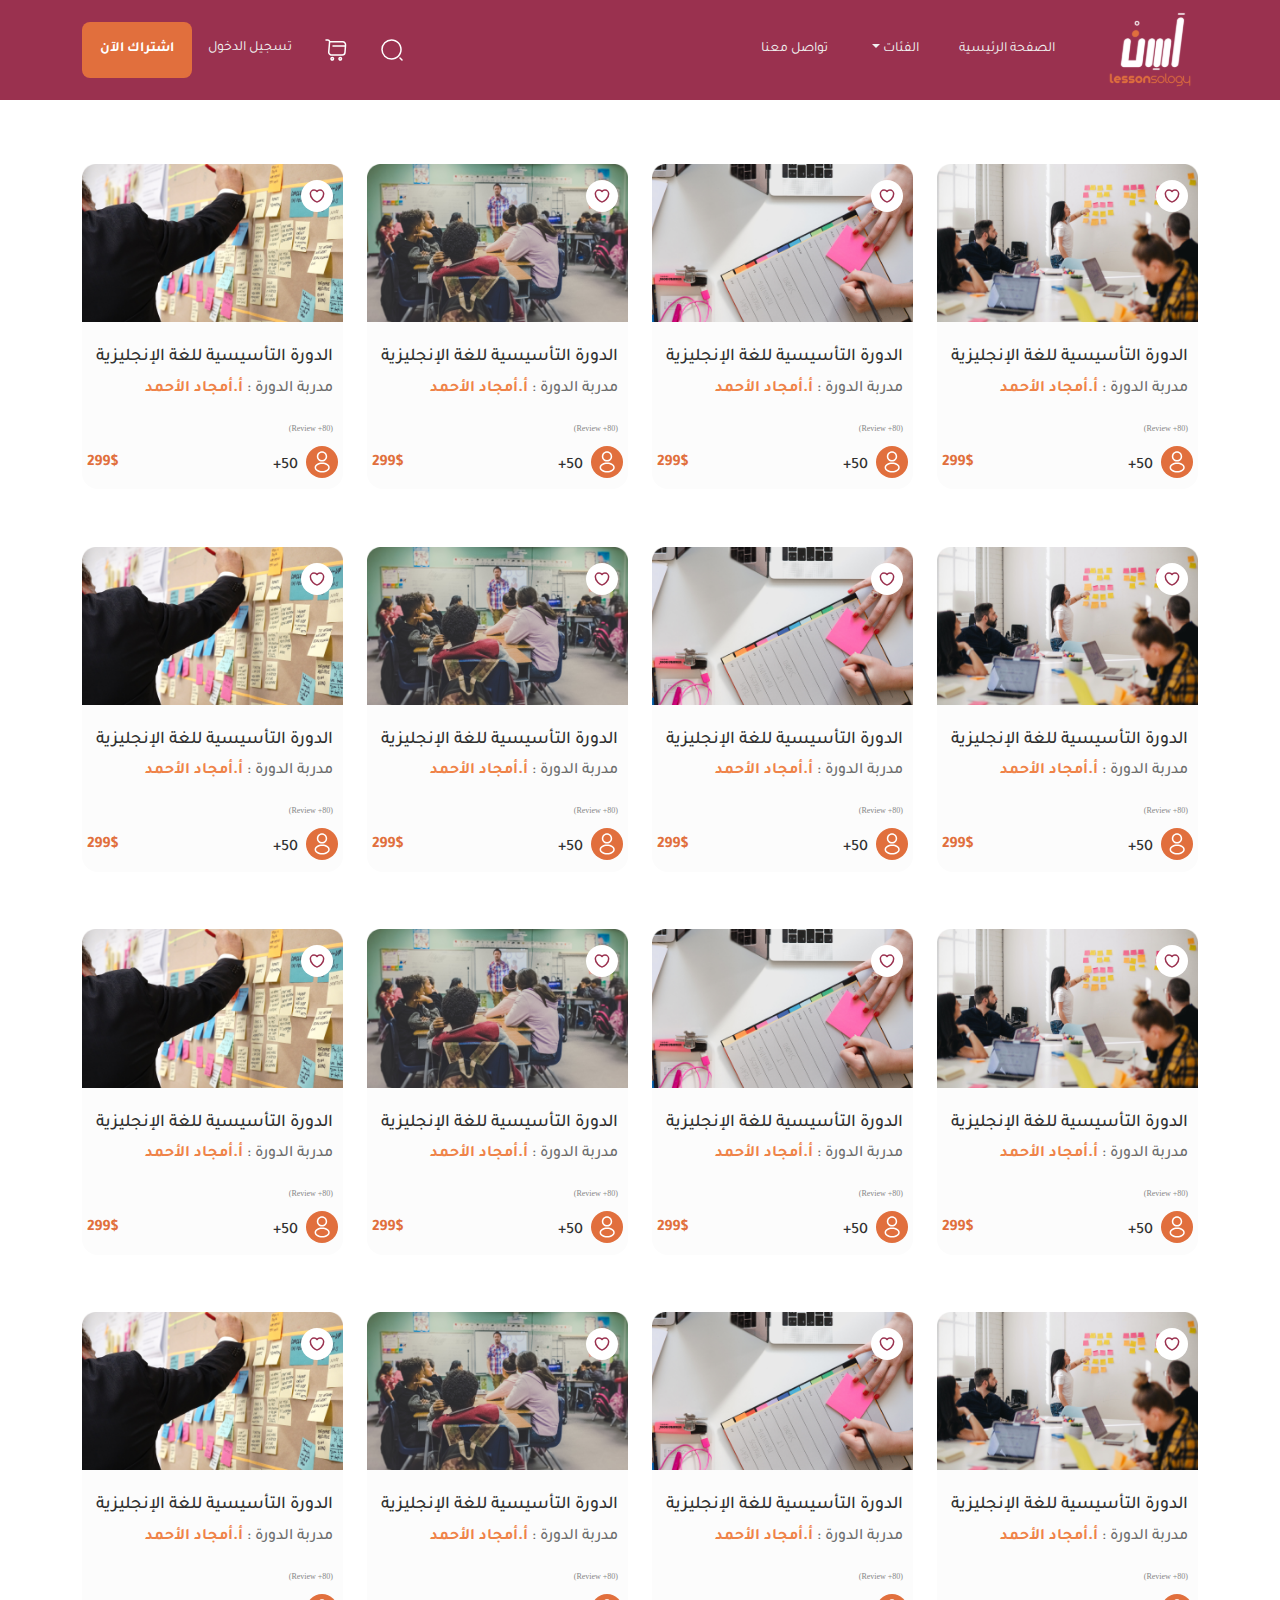
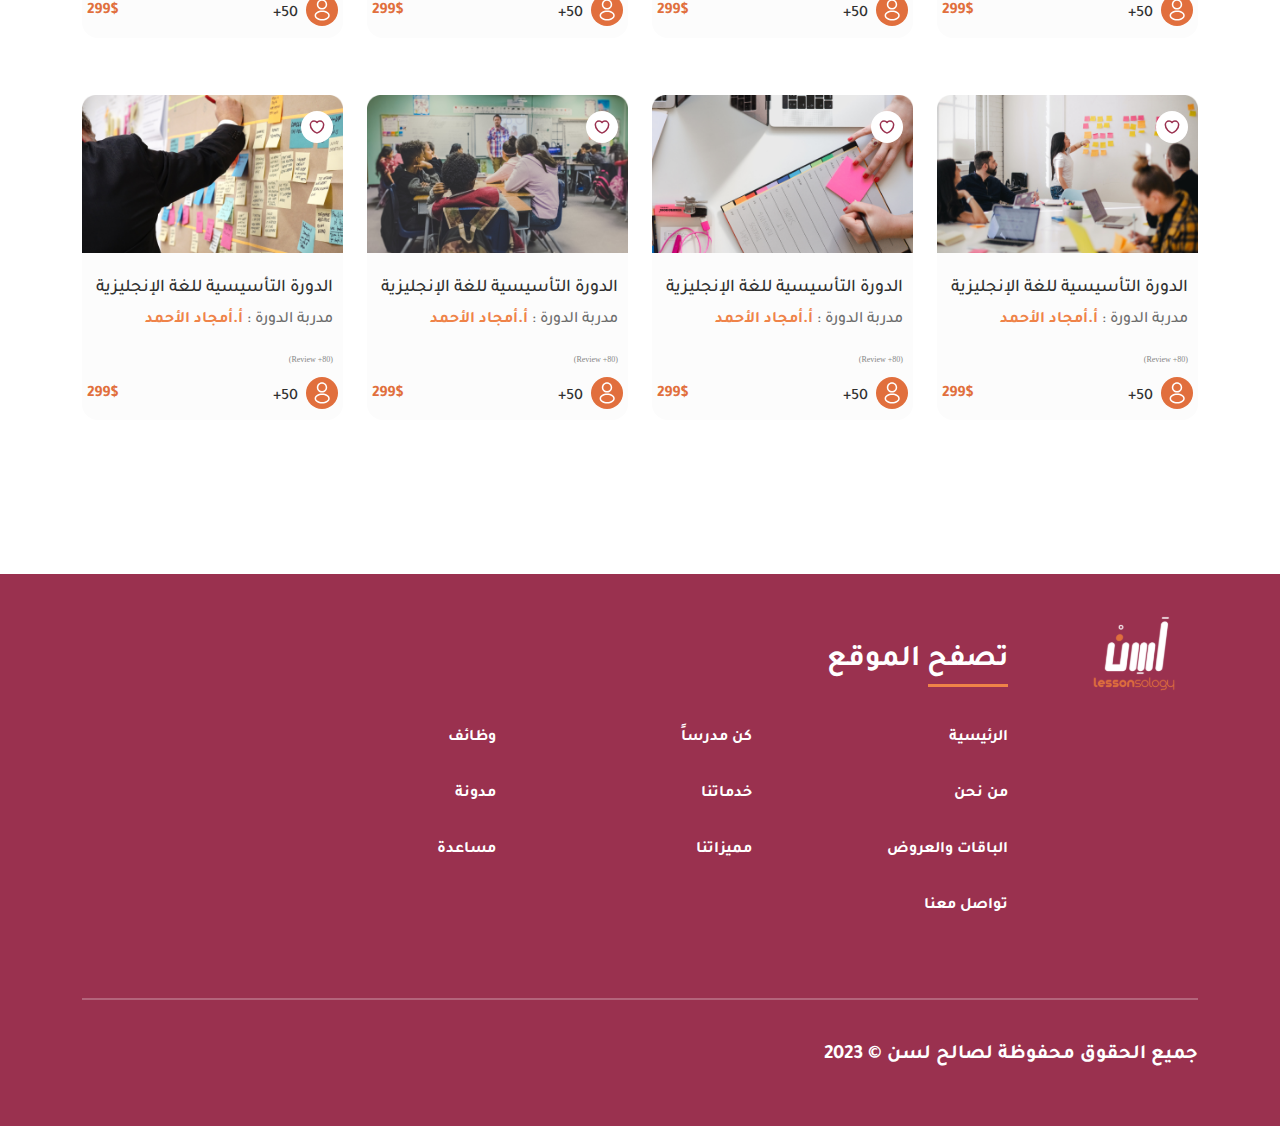
<file: courses details page.html>
<!DOCTYPE html>
<html lang="en">
<head>
    <meta charset="UTF-8">
    <meta name="viewport" content="width=device-width, initial-scale=1.0">
    <!-- Render all element normally -->
    <!-- <link rel="stylesheet" href="assets/css/normal.css"> -->
    <!-- Main template CSS file -->
    <link rel="stylesheet" href="assets/css/style.css">
    <!-- Bootstrap CSS -->
    <link href="assets/vendor/bootstrap-5.1.0-dist/css/bootstrap.min.css" rel="stylesheet" />
    <link rel="preconnect" href="https://fonts.googleapis.com">
    <link rel="preconnect" href="https://fonts.gstatic.com" crossorigin>
    <link href="https://fonts.googleapis.com/css2?family=Tajawal:wght@300;500&display=swap" rel="stylesheet">
    <!-- Icon -->
    <link rel="stylesheet" href="https://cdnjs.cloudflare.com/ajax/libs/font-awesome/6.0.0-beta2/css/all.min.css"
        integrity="sha512-YWzhKL2whUzgiheMoBFwW8CKV4qpHQAEuvilg9FAn5VJUDwKZZxkJNuGM4XkWuk94WCrrwslk8yWNGmY1EduTA=="
        crossorigin="anonymous" referrerpolicy="no-referrer" />
    <!--  -->

    <link rel="stylesheet" href="assets/libs/owlcarousel/assets/owl.carousel.min.css">
    <link rel="stylesheet" href="assets/libs/owlcarousel/assets/owl.theme.default.min.css">
    <link rel="shortcut icon" href="assets/images/shortcutLogo.svg" type="image/svg+xml">
    <title>لسن</title>
</head>
<body>
    <nav class="navbar navbar-expand-lg bg-body-tertiary sticky-top">
        <div class="container">
        <img src="assets/images/lesson logo.svg" class="navbar-brand logo "alt="">
            <button class="navbar-toggler collapsed mt-3 " type="button" data-bs-toggle="collapse"
               aria-expanded="false"
                aria-label="Toggle navigation">
                <i class="fa-solid fa-bars " id="list"></i>
            </button>
            
            <aside class="sidebar d-lg-none">
                
                <div class="close-sidebar"><i class="fa-solid fa-xmark" style="color: #000000;"></i>
                </div>
                <nav class="menu">
                    <ul class="menu-ul">
                   <li> <a href="#" class="menu-item ">الصفحة الرئيسية</a></li>
                    <li class="nav-item dropdown">
                        <a class=" menu-item  nav-link dropdown-toggle " href="#" role="button" data-bs-toggle="dropdown"
                            aria-expanded="false">
                            الفئات
                        </a>
                        <ul class="dropdown-menu" aria-labelledby="navbarDropdown">
                            <li><a class="dropdown-item" href="#">الدورات</a></li>
                            <li><a class="dropdown-item" href="#">الكتب</a></li>
                            <li><a class="dropdown-item" href="#">المقالات</a></li>
                        </ul>
                    </li>
                    <li><a href="#" class="menu-item">تواصل معنا </a></li>
                    <li><a href="#" class="menu-item">تسجيل الدخول</a></li>
                </ul>
                </nav>
    
            </aside>
            <div class="collapse navbar-collapse" id="navbarSupportedContent">
                <div class="right-nav hiden">
                <ul class="navbar-nav  mb-2 mb-lg-0">
                    <li class="nav-item nav-item-page link-active">
                        <a class="nav-link " href="#">الصفحة الرئيسية</a>
                    </li>
                    <li class="nav-item dropdown">
                        <a class="nav-link dropdown-toggle " href="#" role="button" data-bs-toggle="dropdown"
                            aria-expanded="false">
                            الفئات
                        </a>
                        <ul class="dropdown-menu" aria-labelledby="navbarDropdown">
                            <li><a class="dropdown-item" href="#">الدورات</a></li>
                            <li><a class="dropdown-item" href="#">الكتب</a></li>
                            <li><a class="dropdown-item" href="#">المقالات</a></li>
                        </ul>
                    </li>
                    <li class="nav-item nav-item-page">
                        <a class="nav-link hiden" href="#">تواصل معنا </a>
                    </li>
                </ul>
            </div>
                <div class="left-nav" >
                    <ul class="navbar-nav" id="leftNav">
                        <li class="nav-item search-icon">
                            <div class="search-container">
                            <div class="search-box"  id="search-box" >
                                <input  id="search-input" type="text" placeholder="ابحث هنا">
                            </div>
                            <a class="nav-link p-lg-3 " href="#"><img id="search-icon" src="assets/images/search.svg" ></a>

                            </div>
                        </li>
                        <li class="nav-item search-icon">
                            <a class="nav-link p-lg-3 " href="#"><img src="assets/images/cart.svg" alt=""></a>
                        </li>
                        <li class="nav-item  hiden">
                            <a class="nav-link p-lg-3" href="#">تسجيل الدخول </a>
                        </li>
                        <li class="nav-item">
                            <button class="p-lg-3"> اشتراك الآن</button>
                        </li>
                    </ul>
                </div>
            </div>
        </div>
    </nav>

    <section class="coursesDetails">
        <div class="container">
            <div class="coursesDetailsCards">
           <div class="row">
            <div class="col-lg-3 col-md-6">
                    <div class="single-card  pb-3">
                        <div class="image">
                            <img src="assets/images/unsplashImage1-six part.png">
                        </div>
                        <div class="favorite-icon">
                            <img src="assets/images/love.svg" alt="">
                        </div>
                        
                        <h4>الدورة التأسيسية للغة الإنجليزية</h4>
                        <p>مدربة الدورة : <span class="name">أ.أمجاد الأحمد</span></p>
                        <div class="stars">
                            <i class="fa-solid fa-star"></i>
                            <i class="fa-solid fa-star"></i>
                            <i class="fa-solid fa-star"></i>
                            <i class="fa-solid fa-star"></i>
                            <i class="fa-regular fa-star"></i>
                            <span>(Review +80)</span>
                        </div>
                        <div class="person">
                            <div class="inline">
                                <div class="person-icon"> <svg xmlns="http://www.w3.org/2000/svg" width="24" height="24"
                                        viewBox="0 0 24 24" fill="none">
                                        <path
                                            d="M12.1586 11.62H12.0786C12.019 11.61 11.9581 11.61 11.8986 11.62C8.99856 11.53 6.80856 9.25 6.80856 6.44C6.80856 3.58 9.13856 1.25 11.9986 1.25C14.8586 1.25 17.1886 3.58 17.1886 6.44C17.1786 9.25 14.9786 11.53 12.1886 11.62H12.1586ZM11.9986 2.75C11.0207 2.75264 10.0837 3.14225 9.39225 3.83369C8.70082 4.52513 8.3112 5.46216 8.30856 6.44C8.30856 8.44 9.86856 10.05 11.8586 10.12C11.9086 10.11 12.0486 10.11 12.1786 10.12C14.1386 10.03 15.6786 8.42 15.6886 6.44C15.6859 5.46216 15.2963 4.52513 14.6049 3.83369C13.9134 3.14225 12.9764 2.75264 11.9986 2.75ZM12.1716 22.55C10.2116 22.55 8.24156 22.05 6.75156 21.05C5.36156 20.13 4.60156 18.87 4.60156 17.5C4.60156 16.13 5.36156 14.86 6.75156 13.93C9.75156 11.94 14.6116 11.94 17.5916 13.93C18.9716 14.85 19.7416 16.11 19.7416 17.48C19.7416 18.85 18.9816 20.12 17.5916 21.05C16.0916 22.05 14.1316 22.55 12.1716 22.55ZM7.58156 15.19C6.62156 15.83 6.10156 16.65 6.10156 17.51C6.10156 18.36 6.63156 19.18 7.58156 19.81C10.0716 21.48 14.2716 21.48 16.7616 19.81C17.7216 19.17 18.2416 18.35 18.2416 17.49C18.2416 16.64 17.7116 15.82 16.7616 15.19C14.2716 13.53 10.0716 13.53 7.58156 15.19Z"
                                            fill="white" />
                                    </svg></div>
                                <span>50+</span>
                            </div>
                            <div class="price">299$</div>
                        </div>
                    </div>
                    </div>
           
                    <div class="col-lg-3 col-md-6">
                    <div class="single-card  pb-3">
                        <div class="image">
                            <img src="assets/images/unsplashImage2-six part.png">
                        </div>

                        <div class="favorite-icon">
                            <img src="assets/images/love.svg" alt="">
                        </div>
                        <h4>الدورة التأسيسية للغة الإنجليزية</h4>
                        <p>مدربة الدورة : <span class="name">أ.أمجاد الأحمد</span></p>
                        <div class="stars">
                            <i class="fa-solid fa-star"></i>
                            <i class="fa-solid fa-star"></i>
                            <i class="fa-solid fa-star"></i>
                            <i class="fa-solid fa-star"></i>
                            <i class="fa-regular fa-star"></i>
                            <span>(Review +80)</span>
                        </div>
                        <div class="person">
                            <div class="inline">
                                <div class="person-icon"> <svg xmlns="http://www.w3.org/2000/svg" width="24" height="24"
                                        viewBox="0 0 24 24" fill="none">
                                        <path
                                            d="M12.1586 11.62H12.0786C12.019 11.61 11.9581 11.61 11.8986 11.62C8.99856 11.53 6.80856 9.25 6.80856 6.44C6.80856 3.58 9.13856 1.25 11.9986 1.25C14.8586 1.25 17.1886 3.58 17.1886 6.44C17.1786 9.25 14.9786 11.53 12.1886 11.62H12.1586ZM11.9986 2.75C11.0207 2.75264 10.0837 3.14225 9.39225 3.83369C8.70082 4.52513 8.3112 5.46216 8.30856 6.44C8.30856 8.44 9.86856 10.05 11.8586 10.12C11.9086 10.11 12.0486 10.11 12.1786 10.12C14.1386 10.03 15.6786 8.42 15.6886 6.44C15.6859 5.46216 15.2963 4.52513 14.6049 3.83369C13.9134 3.14225 12.9764 2.75264 11.9986 2.75ZM12.1716 22.55C10.2116 22.55 8.24156 22.05 6.75156 21.05C5.36156 20.13 4.60156 18.87 4.60156 17.5C4.60156 16.13 5.36156 14.86 6.75156 13.93C9.75156 11.94 14.6116 11.94 17.5916 13.93C18.9716 14.85 19.7416 16.11 19.7416 17.48C19.7416 18.85 18.9816 20.12 17.5916 21.05C16.0916 22.05 14.1316 22.55 12.1716 22.55ZM7.58156 15.19C6.62156 15.83 6.10156 16.65 6.10156 17.51C6.10156 18.36 6.63156 19.18 7.58156 19.81C10.0716 21.48 14.2716 21.48 16.7616 19.81C17.7216 19.17 18.2416 18.35 18.2416 17.49C18.2416 16.64 17.7116 15.82 16.7616 15.19C14.2716 13.53 10.0716 13.53 7.58156 15.19Z"
                                            fill="white" />
                                    </svg></div>
                                <span>50+</span>
                            </div>
                            <div class="price">299$</div>
                        </div>

                    </div>
                </div>
                <div class="col-lg-3 col-md-6">
                    <div class="single-card  pb-3">
                        <div class="image">
                            <img src="assets/images/unsplashImage3-six part.png">
                        </div>
      
                        <div class="favorite-icon">
                            <img src="assets/images/love.svg" alt="">
                        </div>
                      
              
                        <h4>الدورة التأسيسية للغة الإنجليزية</h4>
                        <p>مدربة الدورة : <span class="name">أ.أمجاد الأحمد</span></p>
                        <div class="stars">
                            <i class="fa-solid fa-star"></i>
                            <i class="fa-solid fa-star"></i>
                            <i class="fa-solid fa-star"></i>
                            <i class="fa-solid fa-star"></i>
                            <i class="fa-regular fa-star"></i>
                            <span>(Review +80)</span>
                        </div>
                        <div class="person">
                            <div class="inline">
                                <div class="person-icon"> 
                                    <svg xmlns="http://www.w3.org/2000/svg" width="24" height="24"
                                        viewBox="0 0 24 24" fill="none">  <path d="M12.1586 11.62H12.0786C12.019 11.61 11.9581 11.61 11.8986 11.62C8.99856 11.53 6.80856 9.25 6.80856 6.44C6.80856 3.58 9.13856 1.25 11.9986 1.25C14.8586 1.25 17.1886 3.58 17.1886 6.44C17.1786 9.25 14.9786 11.53 12.1886 11.62H12.1586ZM11.9986 2.75C11.0207 2.75264 10.0837 3.14225 9.39225 3.83369C8.70082 4.52513 8.3112 5.46216 8.30856 6.44C8.30856 8.44 9.86856 10.05 11.8586 10.12C11.9086 10.11 12.0486 10.11 12.1786 10.12C14.1386 10.03 15.6786 8.42 15.6886 6.44C15.6859 5.46216 15.2963 4.52513 14.6049 3.83369C13.9134 3.14225 12.9764 2.75264 11.9986 2.75ZM12.1716 22.55C10.2116 22.55 8.24156 22.05 6.75156 21.05C5.36156 20.13 4.60156 18.87 4.60156 17.5C4.60156 16.13 5.36156 14.86 6.75156 13.93C9.75156 11.94 14.6116 11.94 17.5916 13.93C18.9716 14.85 19.7416 16.11 19.7416 17.48C19.7416 18.85 18.9816 20.12 17.5916 21.05C16.0916 22.05 14.1316 22.55 12.1716 22.55ZM7.58156 15.19C6.62156 15.83 6.10156 16.65 6.10156 17.51C6.10156 18.36 6.63156 19.18 7.58156 19.81C10.0716 21.48 14.2716 21.48 16.7616 19.81C17.7216 19.17 18.2416 18.35 18.2416 17.49C18.2416 16.64 17.7116 15.82 16.7616 15.19C14.2716 13.53 10.0716 13.53 7.58156 15.19Z"
                                            fill="white" />
                                    </svg>
                                </div>
                                <span>50+</span>
                            </div>
                            <div class="price">299$</div>
                        </div>

                    </div>
                </div>
                <div class="col-lg-3 col-md-6">
                    <div class="single-card pb-3">
                        <div class="image">
                            <img src="assets/images/unsplashImage4-six part.png">
                        </div>
                        <div class="favorite-icon">
                            <img src="assets/images/love.svg" alt="">
                        </div>
                      
                        <h4>الدورة التأسيسية للغة الإنجليزية</h4>
                        <p>مدربة الدورة : <span class="name">أ.أمجاد الأحمد</span></p>
                        <div class="stars">
                            <i class="fa-solid fa-star"></i>
                            <i class="fa-solid fa-star"></i>
                            <i class="fa-solid fa-star"></i>
                            <i class="fa-solid fa-star"></i>
                            <i class="fa-regular fa-star"></i>
                            <span>(Review +80)</span>
                        </div>
                        <div class="person">
                            <div class="inline">
                                <div class="person-icon"> 
                                    <svg xmlns="http://www.w3.org/2000/svg" width="24" height="24"
                                        viewBox="0 0 24 24" fill="none">
                                        <path d="M12.1586 11.62H12.0786C12.019 11.61 11.9581 11.61 11.8986 11.62C8.99856 11.53 6.80856 9.25 6.80856 6.44C6.80856 3.58 9.13856 1.25 11.9986 1.25C14.8586 1.25 17.1886 3.58 17.1886 6.44C17.1786 9.25 14.9786 11.53 12.1886 11.62H12.1586ZM11.9986 2.75C11.0207 2.75264 10.0837 3.14225 9.39225 3.83369C8.70082 4.52513 8.3112 5.46216 8.30856 6.44C8.30856 8.44 9.86856 10.05 11.8586 10.12C11.9086 10.11 12.0486 10.11 12.1786 10.12C14.1386 10.03 15.6786 8.42 15.6886 6.44C15.6859 5.46216 15.2963 4.52513 14.6049 3.83369C13.9134 3.14225 12.9764 2.75264 11.9986 2.75ZM12.1716 22.55C10.2116 22.55 8.24156 22.05 6.75156 21.05C5.36156 20.13 4.60156 18.87 4.60156 17.5C4.60156 16.13 5.36156 14.86 6.75156 13.93C9.75156 11.94 14.6116 11.94 17.5916 13.93C18.9716 14.85 19.7416 16.11 19.7416 17.48C19.7416 18.85 18.9816 20.12 17.5916 21.05C16.0916 22.05 14.1316 22.55 12.1716 22.55ZM7.58156 15.19C6.62156 15.83 6.10156 16.65 6.10156 17.51C6.10156 18.36 6.63156 19.18 7.58156 19.81C10.0716 21.48 14.2716 21.48 16.7616 19.81C17.7216 19.17 18.2416 18.35 18.2416 17.49C18.2416 16.64 17.7116 15.82 16.7616 15.19C14.2716 13.53 10.0716 13.53 7.58156 15.19Z"
                                            fill="white" />
                                    </svg>
                                </div>
                                <span>50+</span>
                            </div>
                            <div class="price">299$</div>
                        </div>

                    </div>
                </div>


            </div>
        </div>
        <div class="coursesDetailsCards">
            <div class="row">
             <div class="col-lg-3 col-md-6">
                     <div class="single-card  pb-3">
                         <div class="image">
                             <img src="assets/images/unsplashImage1-six part.png">
                         </div>
                         <div class="favorite-icon">
                             <img src="assets/images/love.svg" alt="">
                         </div>
                         
                         <h4>الدورة التأسيسية للغة الإنجليزية</h4>
                         <p>مدربة الدورة : <span class="name">أ.أمجاد الأحمد</span></p>
                         <div class="stars">
                             <i class="fa-solid fa-star"></i>
                             <i class="fa-solid fa-star"></i>
                             <i class="fa-solid fa-star"></i>
                             <i class="fa-solid fa-star"></i>
                             <i class="fa-regular fa-star"></i>
                             <span>(Review +80)</span>
                         </div>
                         <div class="person">
                             <div class="inline">
                                 <div class="person-icon"> <svg xmlns="http://www.w3.org/2000/svg" width="24" height="24"
                                         viewBox="0 0 24 24" fill="none">
                                         <path
                                             d="M12.1586 11.62H12.0786C12.019 11.61 11.9581 11.61 11.8986 11.62C8.99856 11.53 6.80856 9.25 6.80856 6.44C6.80856 3.58 9.13856 1.25 11.9986 1.25C14.8586 1.25 17.1886 3.58 17.1886 6.44C17.1786 9.25 14.9786 11.53 12.1886 11.62H12.1586ZM11.9986 2.75C11.0207 2.75264 10.0837 3.14225 9.39225 3.83369C8.70082 4.52513 8.3112 5.46216 8.30856 6.44C8.30856 8.44 9.86856 10.05 11.8586 10.12C11.9086 10.11 12.0486 10.11 12.1786 10.12C14.1386 10.03 15.6786 8.42 15.6886 6.44C15.6859 5.46216 15.2963 4.52513 14.6049 3.83369C13.9134 3.14225 12.9764 2.75264 11.9986 2.75ZM12.1716 22.55C10.2116 22.55 8.24156 22.05 6.75156 21.05C5.36156 20.13 4.60156 18.87 4.60156 17.5C4.60156 16.13 5.36156 14.86 6.75156 13.93C9.75156 11.94 14.6116 11.94 17.5916 13.93C18.9716 14.85 19.7416 16.11 19.7416 17.48C19.7416 18.85 18.9816 20.12 17.5916 21.05C16.0916 22.05 14.1316 22.55 12.1716 22.55ZM7.58156 15.19C6.62156 15.83 6.10156 16.65 6.10156 17.51C6.10156 18.36 6.63156 19.18 7.58156 19.81C10.0716 21.48 14.2716 21.48 16.7616 19.81C17.7216 19.17 18.2416 18.35 18.2416 17.49C18.2416 16.64 17.7116 15.82 16.7616 15.19C14.2716 13.53 10.0716 13.53 7.58156 15.19Z"
                                             fill="white" />
                                     </svg></div>
                                 <span>50+</span>
                             </div>
                             <div class="price">299$</div>
                         </div>
                     </div>
                     </div>
            
                     <div class="col-lg-3 col-md-6">
                     <div class="single-card  pb-3">
                         <div class="image">
                             <img src="assets/images/unsplashImage2-six part.png">
                         </div>
 
                         <div class="favorite-icon">
                             <img src="assets/images/love.svg" alt="">
                         </div>
                         <h4>الدورة التأسيسية للغة الإنجليزية</h4>
                         <p>مدربة الدورة : <span class="name">أ.أمجاد الأحمد</span></p>
                         <div class="stars">
                             <i class="fa-solid fa-star"></i>
                             <i class="fa-solid fa-star"></i>
                             <i class="fa-solid fa-star"></i>
                             <i class="fa-solid fa-star"></i>
                             <i class="fa-regular fa-star"></i>
                             <span>(Review +80)</span>
                         </div>
                         <div class="person">
                             <div class="inline">
                                 <div class="person-icon"> <svg xmlns="http://www.w3.org/2000/svg" width="24" height="24"
                                         viewBox="0 0 24 24" fill="none">
                                         <path
                                             d="M12.1586 11.62H12.0786C12.019 11.61 11.9581 11.61 11.8986 11.62C8.99856 11.53 6.80856 9.25 6.80856 6.44C6.80856 3.58 9.13856 1.25 11.9986 1.25C14.8586 1.25 17.1886 3.58 17.1886 6.44C17.1786 9.25 14.9786 11.53 12.1886 11.62H12.1586ZM11.9986 2.75C11.0207 2.75264 10.0837 3.14225 9.39225 3.83369C8.70082 4.52513 8.3112 5.46216 8.30856 6.44C8.30856 8.44 9.86856 10.05 11.8586 10.12C11.9086 10.11 12.0486 10.11 12.1786 10.12C14.1386 10.03 15.6786 8.42 15.6886 6.44C15.6859 5.46216 15.2963 4.52513 14.6049 3.83369C13.9134 3.14225 12.9764 2.75264 11.9986 2.75ZM12.1716 22.55C10.2116 22.55 8.24156 22.05 6.75156 21.05C5.36156 20.13 4.60156 18.87 4.60156 17.5C4.60156 16.13 5.36156 14.86 6.75156 13.93C9.75156 11.94 14.6116 11.94 17.5916 13.93C18.9716 14.85 19.7416 16.11 19.7416 17.48C19.7416 18.85 18.9816 20.12 17.5916 21.05C16.0916 22.05 14.1316 22.55 12.1716 22.55ZM7.58156 15.19C6.62156 15.83 6.10156 16.65 6.10156 17.51C6.10156 18.36 6.63156 19.18 7.58156 19.81C10.0716 21.48 14.2716 21.48 16.7616 19.81C17.7216 19.17 18.2416 18.35 18.2416 17.49C18.2416 16.64 17.7116 15.82 16.7616 15.19C14.2716 13.53 10.0716 13.53 7.58156 15.19Z"
                                             fill="white" />
                                     </svg></div>
                                 <span>50+</span>
                             </div>
                             <div class="price">299$</div>
                         </div>
 
                     </div>
                 </div>
                 <div class="col-lg-3 col-md-6">
                     <div class="single-card  pb-3">
                         <div class="image">
                             <img src="assets/images/unsplashImage3-six part.png">
                         </div>
       
                         <div class="favorite-icon">
                             <img src="assets/images/love.svg" alt="">
                         </div>
                       
               
                         <h4>الدورة التأسيسية للغة الإنجليزية</h4>
                         <p>مدربة الدورة : <span class="name">أ.أمجاد الأحمد</span></p>
                         <div class="stars">
                             <i class="fa-solid fa-star"></i>
                             <i class="fa-solid fa-star"></i>
                             <i class="fa-solid fa-star"></i>
                             <i class="fa-solid fa-star"></i>
                             <i class="fa-regular fa-star"></i>
                             <span>(Review +80)</span>
                         </div>
                         <div class="person">
                             <div class="inline">
                                 <div class="person-icon"> 
                                     <svg xmlns="http://www.w3.org/2000/svg" width="24" height="24"
                                         viewBox="0 0 24 24" fill="none">  <path d="M12.1586 11.62H12.0786C12.019 11.61 11.9581 11.61 11.8986 11.62C8.99856 11.53 6.80856 9.25 6.80856 6.44C6.80856 3.58 9.13856 1.25 11.9986 1.25C14.8586 1.25 17.1886 3.58 17.1886 6.44C17.1786 9.25 14.9786 11.53 12.1886 11.62H12.1586ZM11.9986 2.75C11.0207 2.75264 10.0837 3.14225 9.39225 3.83369C8.70082 4.52513 8.3112 5.46216 8.30856 6.44C8.30856 8.44 9.86856 10.05 11.8586 10.12C11.9086 10.11 12.0486 10.11 12.1786 10.12C14.1386 10.03 15.6786 8.42 15.6886 6.44C15.6859 5.46216 15.2963 4.52513 14.6049 3.83369C13.9134 3.14225 12.9764 2.75264 11.9986 2.75ZM12.1716 22.55C10.2116 22.55 8.24156 22.05 6.75156 21.05C5.36156 20.13 4.60156 18.87 4.60156 17.5C4.60156 16.13 5.36156 14.86 6.75156 13.93C9.75156 11.94 14.6116 11.94 17.5916 13.93C18.9716 14.85 19.7416 16.11 19.7416 17.48C19.7416 18.85 18.9816 20.12 17.5916 21.05C16.0916 22.05 14.1316 22.55 12.1716 22.55ZM7.58156 15.19C6.62156 15.83 6.10156 16.65 6.10156 17.51C6.10156 18.36 6.63156 19.18 7.58156 19.81C10.0716 21.48 14.2716 21.48 16.7616 19.81C17.7216 19.17 18.2416 18.35 18.2416 17.49C18.2416 16.64 17.7116 15.82 16.7616 15.19C14.2716 13.53 10.0716 13.53 7.58156 15.19Z"
                                             fill="white" />
                                     </svg>
                                 </div>
                                 <span>50+</span>
                             </div>
                             <div class="price">299$</div>
                         </div>
 
                     </div>
                 </div>
                 <div class="col-lg-3 col-md-6">
                     <div class="single-card pb-3">
                         <div class="image">
                             <img src="assets/images/unsplashImage4-six part.png">
                         </div>
                         <div class="favorite-icon">
                             <img src="assets/images/love.svg" alt="">
                         </div>
                       
                         <h4>الدورة التأسيسية للغة الإنجليزية</h4>
                         <p>مدربة الدورة : <span class="name">أ.أمجاد الأحمد</span></p>
                         <div class="stars">
                             <i class="fa-solid fa-star"></i>
                             <i class="fa-solid fa-star"></i>
                             <i class="fa-solid fa-star"></i>
                             <i class="fa-solid fa-star"></i>
                             <i class="fa-regular fa-star"></i>
                             <span>(Review +80)</span>
                         </div>
                         <div class="person">
                             <div class="inline">
                                 <div class="person-icon"> 
                                     <svg xmlns="http://www.w3.org/2000/svg" width="24" height="24"
                                         viewBox="0 0 24 24" fill="none">
                                         <path d="M12.1586 11.62H12.0786C12.019 11.61 11.9581 11.61 11.8986 11.62C8.99856 11.53 6.80856 9.25 6.80856 6.44C6.80856 3.58 9.13856 1.25 11.9986 1.25C14.8586 1.25 17.1886 3.58 17.1886 6.44C17.1786 9.25 14.9786 11.53 12.1886 11.62H12.1586ZM11.9986 2.75C11.0207 2.75264 10.0837 3.14225 9.39225 3.83369C8.70082 4.52513 8.3112 5.46216 8.30856 6.44C8.30856 8.44 9.86856 10.05 11.8586 10.12C11.9086 10.11 12.0486 10.11 12.1786 10.12C14.1386 10.03 15.6786 8.42 15.6886 6.44C15.6859 5.46216 15.2963 4.52513 14.6049 3.83369C13.9134 3.14225 12.9764 2.75264 11.9986 2.75ZM12.1716 22.55C10.2116 22.55 8.24156 22.05 6.75156 21.05C5.36156 20.13 4.60156 18.87 4.60156 17.5C4.60156 16.13 5.36156 14.86 6.75156 13.93C9.75156 11.94 14.6116 11.94 17.5916 13.93C18.9716 14.85 19.7416 16.11 19.7416 17.48C19.7416 18.85 18.9816 20.12 17.5916 21.05C16.0916 22.05 14.1316 22.55 12.1716 22.55ZM7.58156 15.19C6.62156 15.83 6.10156 16.65 6.10156 17.51C6.10156 18.36 6.63156 19.18 7.58156 19.81C10.0716 21.48 14.2716 21.48 16.7616 19.81C17.7216 19.17 18.2416 18.35 18.2416 17.49C18.2416 16.64 17.7116 15.82 16.7616 15.19C14.2716 13.53 10.0716 13.53 7.58156 15.19Z"
                                             fill="white" />
                                     </svg>
                                 </div>
                                 <span>50+</span>
                             </div>
                             <div class="price">299$</div>
                         </div>
 
                     </div>
                 </div>
 
 
             </div>
         </div>
         <div class="coursesDetailsCards">
            <div class="row">
             <div class="col-lg-3 col-md-6">
                     <div class="single-card  pb-3">
                         <div class="image">
                             <img src="assets/images/unsplashImage1-six part.png">
                         </div>
                         <div class="favorite-icon">
                             <img src="assets/images/love.svg" alt="">
                         </div>
                         
                         <h4>الدورة التأسيسية للغة الإنجليزية</h4>
                         <p>مدربة الدورة : <span class="name">أ.أمجاد الأحمد</span></p>
                         <div class="stars">
                             <i class="fa-solid fa-star"></i>
                             <i class="fa-solid fa-star"></i>
                             <i class="fa-solid fa-star"></i>
                             <i class="fa-solid fa-star"></i>
                             <i class="fa-regular fa-star"></i>
                             <span>(Review +80)</span>
                         </div>
                         <div class="person">
                             <div class="inline">
                                 <div class="person-icon"> <svg xmlns="http://www.w3.org/2000/svg" width="24" height="24"
                                         viewBox="0 0 24 24" fill="none">
                                         <path
                                             d="M12.1586 11.62H12.0786C12.019 11.61 11.9581 11.61 11.8986 11.62C8.99856 11.53 6.80856 9.25 6.80856 6.44C6.80856 3.58 9.13856 1.25 11.9986 1.25C14.8586 1.25 17.1886 3.58 17.1886 6.44C17.1786 9.25 14.9786 11.53 12.1886 11.62H12.1586ZM11.9986 2.75C11.0207 2.75264 10.0837 3.14225 9.39225 3.83369C8.70082 4.52513 8.3112 5.46216 8.30856 6.44C8.30856 8.44 9.86856 10.05 11.8586 10.12C11.9086 10.11 12.0486 10.11 12.1786 10.12C14.1386 10.03 15.6786 8.42 15.6886 6.44C15.6859 5.46216 15.2963 4.52513 14.6049 3.83369C13.9134 3.14225 12.9764 2.75264 11.9986 2.75ZM12.1716 22.55C10.2116 22.55 8.24156 22.05 6.75156 21.05C5.36156 20.13 4.60156 18.87 4.60156 17.5C4.60156 16.13 5.36156 14.86 6.75156 13.93C9.75156 11.94 14.6116 11.94 17.5916 13.93C18.9716 14.85 19.7416 16.11 19.7416 17.48C19.7416 18.85 18.9816 20.12 17.5916 21.05C16.0916 22.05 14.1316 22.55 12.1716 22.55ZM7.58156 15.19C6.62156 15.83 6.10156 16.65 6.10156 17.51C6.10156 18.36 6.63156 19.18 7.58156 19.81C10.0716 21.48 14.2716 21.48 16.7616 19.81C17.7216 19.17 18.2416 18.35 18.2416 17.49C18.2416 16.64 17.7116 15.82 16.7616 15.19C14.2716 13.53 10.0716 13.53 7.58156 15.19Z"
                                             fill="white" />
                                     </svg></div>
                                 <span>50+</span>
                             </div>
                             <div class="price">299$</div>
                         </div>
                     </div>
                     </div>
            
                     <div class="col-lg-3 col-md-6">
                     <div class="single-card  pb-3">
                         <div class="image">
                             <img src="assets/images/unsplashImage2-six part.png">
                         </div>
 
                         <div class="favorite-icon">
                             <img src="assets/images/love.svg" alt="">
                         </div>
                         <h4>الدورة التأسيسية للغة الإنجليزية</h4>
                         <p>مدربة الدورة : <span class="name">أ.أمجاد الأحمد</span></p>
                         <div class="stars">
                             <i class="fa-solid fa-star"></i>
                             <i class="fa-solid fa-star"></i>
                             <i class="fa-solid fa-star"></i>
                             <i class="fa-solid fa-star"></i>
                             <i class="fa-regular fa-star"></i>
                             <span>(Review +80)</span>
                         </div>
                         <div class="person">
                             <div class="inline">
                                 <div class="person-icon"> <svg xmlns="http://www.w3.org/2000/svg" width="24" height="24"
                                         viewBox="0 0 24 24" fill="none">
                                         <path
                                             d="M12.1586 11.62H12.0786C12.019 11.61 11.9581 11.61 11.8986 11.62C8.99856 11.53 6.80856 9.25 6.80856 6.44C6.80856 3.58 9.13856 1.25 11.9986 1.25C14.8586 1.25 17.1886 3.58 17.1886 6.44C17.1786 9.25 14.9786 11.53 12.1886 11.62H12.1586ZM11.9986 2.75C11.0207 2.75264 10.0837 3.14225 9.39225 3.83369C8.70082 4.52513 8.3112 5.46216 8.30856 6.44C8.30856 8.44 9.86856 10.05 11.8586 10.12C11.9086 10.11 12.0486 10.11 12.1786 10.12C14.1386 10.03 15.6786 8.42 15.6886 6.44C15.6859 5.46216 15.2963 4.52513 14.6049 3.83369C13.9134 3.14225 12.9764 2.75264 11.9986 2.75ZM12.1716 22.55C10.2116 22.55 8.24156 22.05 6.75156 21.05C5.36156 20.13 4.60156 18.87 4.60156 17.5C4.60156 16.13 5.36156 14.86 6.75156 13.93C9.75156 11.94 14.6116 11.94 17.5916 13.93C18.9716 14.85 19.7416 16.11 19.7416 17.48C19.7416 18.85 18.9816 20.12 17.5916 21.05C16.0916 22.05 14.1316 22.55 12.1716 22.55ZM7.58156 15.19C6.62156 15.83 6.10156 16.65 6.10156 17.51C6.10156 18.36 6.63156 19.18 7.58156 19.81C10.0716 21.48 14.2716 21.48 16.7616 19.81C17.7216 19.17 18.2416 18.35 18.2416 17.49C18.2416 16.64 17.7116 15.82 16.7616 15.19C14.2716 13.53 10.0716 13.53 7.58156 15.19Z"
                                             fill="white" />
                                     </svg></div>
                                 <span>50+</span>
                             </div>
                             <div class="price">299$</div>
                         </div>
 
                     </div>
                 </div>
                 <div class="col-lg-3 col-md-6">
                     <div class="single-card  pb-3">
                         <div class="image">
                             <img src="assets/images/unsplashImage3-six part.png">
                         </div>
       
                         <div class="favorite-icon">
                             <img src="assets/images/love.svg" alt="">
                         </div>
                       
               
                         <h4>الدورة التأسيسية للغة الإنجليزية</h4>
                         <p>مدربة الدورة : <span class="name">أ.أمجاد الأحمد</span></p>
                         <div class="stars">
                             <i class="fa-solid fa-star"></i>
                             <i class="fa-solid fa-star"></i>
                             <i class="fa-solid fa-star"></i>
                             <i class="fa-solid fa-star"></i>
                             <i class="fa-regular fa-star"></i>
                             <span>(Review +80)</span>
                         </div>
                         <div class="person">
                             <div class="inline">
                                 <div class="person-icon"> 
                                     <svg xmlns="http://www.w3.org/2000/svg" width="24" height="24"
                                         viewBox="0 0 24 24" fill="none">  <path d="M12.1586 11.62H12.0786C12.019 11.61 11.9581 11.61 11.8986 11.62C8.99856 11.53 6.80856 9.25 6.80856 6.44C6.80856 3.58 9.13856 1.25 11.9986 1.25C14.8586 1.25 17.1886 3.58 17.1886 6.44C17.1786 9.25 14.9786 11.53 12.1886 11.62H12.1586ZM11.9986 2.75C11.0207 2.75264 10.0837 3.14225 9.39225 3.83369C8.70082 4.52513 8.3112 5.46216 8.30856 6.44C8.30856 8.44 9.86856 10.05 11.8586 10.12C11.9086 10.11 12.0486 10.11 12.1786 10.12C14.1386 10.03 15.6786 8.42 15.6886 6.44C15.6859 5.46216 15.2963 4.52513 14.6049 3.83369C13.9134 3.14225 12.9764 2.75264 11.9986 2.75ZM12.1716 22.55C10.2116 22.55 8.24156 22.05 6.75156 21.05C5.36156 20.13 4.60156 18.87 4.60156 17.5C4.60156 16.13 5.36156 14.86 6.75156 13.93C9.75156 11.94 14.6116 11.94 17.5916 13.93C18.9716 14.85 19.7416 16.11 19.7416 17.48C19.7416 18.85 18.9816 20.12 17.5916 21.05C16.0916 22.05 14.1316 22.55 12.1716 22.55ZM7.58156 15.19C6.62156 15.83 6.10156 16.65 6.10156 17.51C6.10156 18.36 6.63156 19.18 7.58156 19.81C10.0716 21.48 14.2716 21.48 16.7616 19.81C17.7216 19.17 18.2416 18.35 18.2416 17.49C18.2416 16.64 17.7116 15.82 16.7616 15.19C14.2716 13.53 10.0716 13.53 7.58156 15.19Z"
                                             fill="white" />
                                     </svg>
                                 </div>
                                 <span>50+</span>
                             </div>
                             <div class="price">299$</div>
                         </div>
 
                     </div>
                 </div>
                 <div class="col-lg-3 col-md-6">
                     <div class="single-card pb-3">
                         <div class="image">
                             <img src="assets/images/unsplashImage4-six part.png">
                         </div>
                         <div class="favorite-icon">
                             <img src="assets/images/love.svg" alt="">
                         </div>
                       
                         <h4>الدورة التأسيسية للغة الإنجليزية</h4>
                         <p>مدربة الدورة : <span class="name">أ.أمجاد الأحمد</span></p>
                         <div class="stars">
                             <i class="fa-solid fa-star"></i>
                             <i class="fa-solid fa-star"></i>
                             <i class="fa-solid fa-star"></i>
                             <i class="fa-solid fa-star"></i>
                             <i class="fa-regular fa-star"></i>
                             <span>(Review +80)</span>
                         </div>
                         <div class="person">
                             <div class="inline">
                                 <div class="person-icon"> 
                                     <svg xmlns="http://www.w3.org/2000/svg" width="24" height="24"
                                         viewBox="0 0 24 24" fill="none">
                                         <path d="M12.1586 11.62H12.0786C12.019 11.61 11.9581 11.61 11.8986 11.62C8.99856 11.53 6.80856 9.25 6.80856 6.44C6.80856 3.58 9.13856 1.25 11.9986 1.25C14.8586 1.25 17.1886 3.58 17.1886 6.44C17.1786 9.25 14.9786 11.53 12.1886 11.62H12.1586ZM11.9986 2.75C11.0207 2.75264 10.0837 3.14225 9.39225 3.83369C8.70082 4.52513 8.3112 5.46216 8.30856 6.44C8.30856 8.44 9.86856 10.05 11.8586 10.12C11.9086 10.11 12.0486 10.11 12.1786 10.12C14.1386 10.03 15.6786 8.42 15.6886 6.44C15.6859 5.46216 15.2963 4.52513 14.6049 3.83369C13.9134 3.14225 12.9764 2.75264 11.9986 2.75ZM12.1716 22.55C10.2116 22.55 8.24156 22.05 6.75156 21.05C5.36156 20.13 4.60156 18.87 4.60156 17.5C4.60156 16.13 5.36156 14.86 6.75156 13.93C9.75156 11.94 14.6116 11.94 17.5916 13.93C18.9716 14.85 19.7416 16.11 19.7416 17.48C19.7416 18.85 18.9816 20.12 17.5916 21.05C16.0916 22.05 14.1316 22.55 12.1716 22.55ZM7.58156 15.19C6.62156 15.83 6.10156 16.65 6.10156 17.51C6.10156 18.36 6.63156 19.18 7.58156 19.81C10.0716 21.48 14.2716 21.48 16.7616 19.81C17.7216 19.17 18.2416 18.35 18.2416 17.49C18.2416 16.64 17.7116 15.82 16.7616 15.19C14.2716 13.53 10.0716 13.53 7.58156 15.19Z"
                                             fill="white" />
                                     </svg>
                                 </div>
                                 <span>50+</span>
                             </div>
                             <div class="price">299$</div>
                         </div>
 
                     </div>
                 </div>
 
 
             </div>
         </div>
         <div class="coursesDetailsCards">
            <div class="row">
             <div class="col-lg-3 col-md-6">
                     <div class="single-card  pb-3">
                         <div class="image">
                             <img src="assets/images/unsplashImage1-six part.png">
                         </div>
                         <div class="favorite-icon">
                             <img src="assets/images/love.svg" alt="">
                         </div>
                         
                         <h4>الدورة التأسيسية للغة الإنجليزية</h4>
                         <p>مدربة الدورة : <span class="name">أ.أمجاد الأحمد</span></p>
                         <div class="stars">
                             <i class="fa-solid fa-star"></i>
                             <i class="fa-solid fa-star"></i>
                             <i class="fa-solid fa-star"></i>
                             <i class="fa-solid fa-star"></i>
                             <i class="fa-regular fa-star"></i>
                             <span>(Review +80)</span>
                         </div>
                         <div class="person">
                             <div class="inline">
                                 <div class="person-icon"> <svg xmlns="http://www.w3.org/2000/svg" width="24" height="24"
                                         viewBox="0 0 24 24" fill="none">
                                         <path
                                             d="M12.1586 11.62H12.0786C12.019 11.61 11.9581 11.61 11.8986 11.62C8.99856 11.53 6.80856 9.25 6.80856 6.44C6.80856 3.58 9.13856 1.25 11.9986 1.25C14.8586 1.25 17.1886 3.58 17.1886 6.44C17.1786 9.25 14.9786 11.53 12.1886 11.62H12.1586ZM11.9986 2.75C11.0207 2.75264 10.0837 3.14225 9.39225 3.83369C8.70082 4.52513 8.3112 5.46216 8.30856 6.44C8.30856 8.44 9.86856 10.05 11.8586 10.12C11.9086 10.11 12.0486 10.11 12.1786 10.12C14.1386 10.03 15.6786 8.42 15.6886 6.44C15.6859 5.46216 15.2963 4.52513 14.6049 3.83369C13.9134 3.14225 12.9764 2.75264 11.9986 2.75ZM12.1716 22.55C10.2116 22.55 8.24156 22.05 6.75156 21.05C5.36156 20.13 4.60156 18.87 4.60156 17.5C4.60156 16.13 5.36156 14.86 6.75156 13.93C9.75156 11.94 14.6116 11.94 17.5916 13.93C18.9716 14.85 19.7416 16.11 19.7416 17.48C19.7416 18.85 18.9816 20.12 17.5916 21.05C16.0916 22.05 14.1316 22.55 12.1716 22.55ZM7.58156 15.19C6.62156 15.83 6.10156 16.65 6.10156 17.51C6.10156 18.36 6.63156 19.18 7.58156 19.81C10.0716 21.48 14.2716 21.48 16.7616 19.81C17.7216 19.17 18.2416 18.35 18.2416 17.49C18.2416 16.64 17.7116 15.82 16.7616 15.19C14.2716 13.53 10.0716 13.53 7.58156 15.19Z"
                                             fill="white" />
                                     </svg></div>
                                 <span>50+</span>
                             </div>
                             <div class="price">299$</div>
                         </div>
                     </div>
                     </div>
            
                     <div class="col-lg-3 col-md-6">
                     <div class="single-card  pb-3">
                         <div class="image">
                             <img src="assets/images/unsplashImage2-six part.png">
                         </div>
 
                         <div class="favorite-icon">
                             <img src="assets/images/love.svg" alt="">
                         </div>
                         <h4>الدورة التأسيسية للغة الإنجليزية</h4>
                         <p>مدربة الدورة : <span class="name">أ.أمجاد الأحمد</span></p>
                         <div class="stars">
                             <i class="fa-solid fa-star"></i>
                             <i class="fa-solid fa-star"></i>
                             <i class="fa-solid fa-star"></i>
                             <i class="fa-solid fa-star"></i>
                             <i class="fa-regular fa-star"></i>
                             <span>(Review +80)</span>
                         </div>
                         <div class="person">
                             <div class="inline">
                                 <div class="person-icon"> <svg xmlns="http://www.w3.org/2000/svg" width="24" height="24"
                                         viewBox="0 0 24 24" fill="none">
                                         <path
                                             d="M12.1586 11.62H12.0786C12.019 11.61 11.9581 11.61 11.8986 11.62C8.99856 11.53 6.80856 9.25 6.80856 6.44C6.80856 3.58 9.13856 1.25 11.9986 1.25C14.8586 1.25 17.1886 3.58 17.1886 6.44C17.1786 9.25 14.9786 11.53 12.1886 11.62H12.1586ZM11.9986 2.75C11.0207 2.75264 10.0837 3.14225 9.39225 3.83369C8.70082 4.52513 8.3112 5.46216 8.30856 6.44C8.30856 8.44 9.86856 10.05 11.8586 10.12C11.9086 10.11 12.0486 10.11 12.1786 10.12C14.1386 10.03 15.6786 8.42 15.6886 6.44C15.6859 5.46216 15.2963 4.52513 14.6049 3.83369C13.9134 3.14225 12.9764 2.75264 11.9986 2.75ZM12.1716 22.55C10.2116 22.55 8.24156 22.05 6.75156 21.05C5.36156 20.13 4.60156 18.87 4.60156 17.5C4.60156 16.13 5.36156 14.86 6.75156 13.93C9.75156 11.94 14.6116 11.94 17.5916 13.93C18.9716 14.85 19.7416 16.11 19.7416 17.48C19.7416 18.85 18.9816 20.12 17.5916 21.05C16.0916 22.05 14.1316 22.55 12.1716 22.55ZM7.58156 15.19C6.62156 15.83 6.10156 16.65 6.10156 17.51C6.10156 18.36 6.63156 19.18 7.58156 19.81C10.0716 21.48 14.2716 21.48 16.7616 19.81C17.7216 19.17 18.2416 18.35 18.2416 17.49C18.2416 16.64 17.7116 15.82 16.7616 15.19C14.2716 13.53 10.0716 13.53 7.58156 15.19Z"
                                             fill="white" />
                                     </svg></div>
                                 <span>50+</span>
                             </div>
                             <div class="price">299$</div>
                         </div>
 
                     </div>
                 </div>
                 <div class="col-lg-3 col-md-6">
                     <div class="single-card  pb-3">
                         <div class="image">
                             <img src="assets/images/unsplashImage3-six part.png">
                         </div>
       
                         <div class="favorite-icon">
                             <img src="assets/images/love.svg" alt="">
                         </div>
                       
               
                         <h4>الدورة التأسيسية للغة الإنجليزية</h4>
                         <p>مدربة الدورة : <span class="name">أ.أمجاد الأحمد</span></p>
                         <div class="stars">
                             <i class="fa-solid fa-star"></i>
                             <i class="fa-solid fa-star"></i>
                             <i class="fa-solid fa-star"></i>
                             <i class="fa-solid fa-star"></i>
                             <i class="fa-regular fa-star"></i>
                             <span>(Review +80)</span>
                         </div>
                         <div class="person">
                             <div class="inline">
                                 <div class="person-icon"> 
                                     <svg xmlns="http://www.w3.org/2000/svg" width="24" height="24"
                                         viewBox="0 0 24 24" fill="none">  <path d="M12.1586 11.62H12.0786C12.019 11.61 11.9581 11.61 11.8986 11.62C8.99856 11.53 6.80856 9.25 6.80856 6.44C6.80856 3.58 9.13856 1.25 11.9986 1.25C14.8586 1.25 17.1886 3.58 17.1886 6.44C17.1786 9.25 14.9786 11.53 12.1886 11.62H12.1586ZM11.9986 2.75C11.0207 2.75264 10.0837 3.14225 9.39225 3.83369C8.70082 4.52513 8.3112 5.46216 8.30856 6.44C8.30856 8.44 9.86856 10.05 11.8586 10.12C11.9086 10.11 12.0486 10.11 12.1786 10.12C14.1386 10.03 15.6786 8.42 15.6886 6.44C15.6859 5.46216 15.2963 4.52513 14.6049 3.83369C13.9134 3.14225 12.9764 2.75264 11.9986 2.75ZM12.1716 22.55C10.2116 22.55 8.24156 22.05 6.75156 21.05C5.36156 20.13 4.60156 18.87 4.60156 17.5C4.60156 16.13 5.36156 14.86 6.75156 13.93C9.75156 11.94 14.6116 11.94 17.5916 13.93C18.9716 14.85 19.7416 16.11 19.7416 17.48C19.7416 18.85 18.9816 20.12 17.5916 21.05C16.0916 22.05 14.1316 22.55 12.1716 22.55ZM7.58156 15.19C6.62156 15.83 6.10156 16.65 6.10156 17.51C6.10156 18.36 6.63156 19.18 7.58156 19.81C10.0716 21.48 14.2716 21.48 16.7616 19.81C17.7216 19.17 18.2416 18.35 18.2416 17.49C18.2416 16.64 17.7116 15.82 16.7616 15.19C14.2716 13.53 10.0716 13.53 7.58156 15.19Z"
                                             fill="white" />
                                     </svg>
                                 </div>
                                 <span>50+</span>
                             </div>
                             <div class="price">299$</div>
                         </div>
 
                     </div>
                 </div>
                 <div class="col-lg-3 col-md-6">
                     <div class="single-card pb-3">
                         <div class="image">
                             <img src="assets/images/unsplashImage4-six part.png">
                         </div>
                         <div class="favorite-icon">
                             <img src="assets/images/love.svg" alt="">
                         </div>
                       
                         <h4>الدورة التأسيسية للغة الإنجليزية</h4>
                         <p>مدربة الدورة : <span class="name">أ.أمجاد الأحمد</span></p>
                         <div class="stars">
                             <i class="fa-solid fa-star"></i>
                             <i class="fa-solid fa-star"></i>
                             <i class="fa-solid fa-star"></i>
                             <i class="fa-solid fa-star"></i>
                             <i class="fa-regular fa-star"></i>
                             <span>(Review +80)</span>
                         </div>
                         <div class="person">
                             <div class="inline">
                                 <div class="person-icon"> 
                                     <svg xmlns="http://www.w3.org/2000/svg" width="24" height="24"
                                         viewBox="0 0 24 24" fill="none">
                                         <path d="M12.1586 11.62H12.0786C12.019 11.61 11.9581 11.61 11.8986 11.62C8.99856 11.53 6.80856 9.25 6.80856 6.44C6.80856 3.58 9.13856 1.25 11.9986 1.25C14.8586 1.25 17.1886 3.58 17.1886 6.44C17.1786 9.25 14.9786 11.53 12.1886 11.62H12.1586ZM11.9986 2.75C11.0207 2.75264 10.0837 3.14225 9.39225 3.83369C8.70082 4.52513 8.3112 5.46216 8.30856 6.44C8.30856 8.44 9.86856 10.05 11.8586 10.12C11.9086 10.11 12.0486 10.11 12.1786 10.12C14.1386 10.03 15.6786 8.42 15.6886 6.44C15.6859 5.46216 15.2963 4.52513 14.6049 3.83369C13.9134 3.14225 12.9764 2.75264 11.9986 2.75ZM12.1716 22.55C10.2116 22.55 8.24156 22.05 6.75156 21.05C5.36156 20.13 4.60156 18.87 4.60156 17.5C4.60156 16.13 5.36156 14.86 6.75156 13.93C9.75156 11.94 14.6116 11.94 17.5916 13.93C18.9716 14.85 19.7416 16.11 19.7416 17.48C19.7416 18.85 18.9816 20.12 17.5916 21.05C16.0916 22.05 14.1316 22.55 12.1716 22.55ZM7.58156 15.19C6.62156 15.83 6.10156 16.65 6.10156 17.51C6.10156 18.36 6.63156 19.18 7.58156 19.81C10.0716 21.48 14.2716 21.48 16.7616 19.81C17.7216 19.17 18.2416 18.35 18.2416 17.49C18.2416 16.64 17.7116 15.82 16.7616 15.19C14.2716 13.53 10.0716 13.53 7.58156 15.19Z"
                                             fill="white" />
                                     </svg>
                                 </div>
                                 <span>50+</span>
                             </div>
                             <div class="price">299$</div>
                         </div>
 
                     </div>
                 </div>
 
 
             </div>
         </div>
         <div class="coursesDetailsCards">
            <div class="row">
             <div class="col-lg-3 col-md-6">
                     <div class="single-card  pb-3">
                         <div class="image">
                             <img src="assets/images/unsplashImage1-six part.png">
                         </div>
                         <div class="favorite-icon">
                             <img src="assets/images/love.svg" alt="">
                         </div>
                         
                         <h4>الدورة التأسيسية للغة الإنجليزية</h4>
                         <p>مدربة الدورة : <span class="name">أ.أمجاد الأحمد</span></p>
                         <div class="stars">
                             <i class="fa-solid fa-star"></i>
                             <i class="fa-solid fa-star"></i>
                             <i class="fa-solid fa-star"></i>
                             <i class="fa-solid fa-star"></i>
                             <i class="fa-regular fa-star"></i>
                             <span>(Review +80)</span>
                         </div>
                         <div class="person">
                             <div class="inline">
                                 <div class="person-icon"> <svg xmlns="http://www.w3.org/2000/svg" width="24" height="24"
                                         viewBox="0 0 24 24" fill="none">
                                         <path
                                             d="M12.1586 11.62H12.0786C12.019 11.61 11.9581 11.61 11.8986 11.62C8.99856 11.53 6.80856 9.25 6.80856 6.44C6.80856 3.58 9.13856 1.25 11.9986 1.25C14.8586 1.25 17.1886 3.58 17.1886 6.44C17.1786 9.25 14.9786 11.53 12.1886 11.62H12.1586ZM11.9986 2.75C11.0207 2.75264 10.0837 3.14225 9.39225 3.83369C8.70082 4.52513 8.3112 5.46216 8.30856 6.44C8.30856 8.44 9.86856 10.05 11.8586 10.12C11.9086 10.11 12.0486 10.11 12.1786 10.12C14.1386 10.03 15.6786 8.42 15.6886 6.44C15.6859 5.46216 15.2963 4.52513 14.6049 3.83369C13.9134 3.14225 12.9764 2.75264 11.9986 2.75ZM12.1716 22.55C10.2116 22.55 8.24156 22.05 6.75156 21.05C5.36156 20.13 4.60156 18.87 4.60156 17.5C4.60156 16.13 5.36156 14.86 6.75156 13.93C9.75156 11.94 14.6116 11.94 17.5916 13.93C18.9716 14.85 19.7416 16.11 19.7416 17.48C19.7416 18.85 18.9816 20.12 17.5916 21.05C16.0916 22.05 14.1316 22.55 12.1716 22.55ZM7.58156 15.19C6.62156 15.83 6.10156 16.65 6.10156 17.51C6.10156 18.36 6.63156 19.18 7.58156 19.81C10.0716 21.48 14.2716 21.48 16.7616 19.81C17.7216 19.17 18.2416 18.35 18.2416 17.49C18.2416 16.64 17.7116 15.82 16.7616 15.19C14.2716 13.53 10.0716 13.53 7.58156 15.19Z"
                                             fill="white" />
                                     </svg></div>
                                 <span>50+</span>
                             </div>
                             <div class="price">299$</div>
                         </div>
                     </div>
                     </div>
            
                     <div class="col-lg-3 col-md-6">
                     <div class="single-card  pb-3">
                         <div class="image">
                             <img src="assets/images/unsplashImage2-six part.png">
                         </div>
 
                         <div class="favorite-icon">
                             <img src="assets/images/love.svg" alt="">
                         </div>
                         <h4>الدورة التأسيسية للغة الإنجليزية</h4>
                         <p>مدربة الدورة : <span class="name">أ.أمجاد الأحمد</span></p>
                         <div class="stars">
                             <i class="fa-solid fa-star"></i>
                             <i class="fa-solid fa-star"></i>
                             <i class="fa-solid fa-star"></i>
                             <i class="fa-solid fa-star"></i>
                             <i class="fa-regular fa-star"></i>
                             <span>(Review +80)</span>
                         </div>
                         <div class="person">
                             <div class="inline">
                                 <div class="person-icon"> <svg xmlns="http://www.w3.org/2000/svg" width="24" height="24"
                                         viewBox="0 0 24 24" fill="none">
                                         <path
                                             d="M12.1586 11.62H12.0786C12.019 11.61 11.9581 11.61 11.8986 11.62C8.99856 11.53 6.80856 9.25 6.80856 6.44C6.80856 3.58 9.13856 1.25 11.9986 1.25C14.8586 1.25 17.1886 3.58 17.1886 6.44C17.1786 9.25 14.9786 11.53 12.1886 11.62H12.1586ZM11.9986 2.75C11.0207 2.75264 10.0837 3.14225 9.39225 3.83369C8.70082 4.52513 8.3112 5.46216 8.30856 6.44C8.30856 8.44 9.86856 10.05 11.8586 10.12C11.9086 10.11 12.0486 10.11 12.1786 10.12C14.1386 10.03 15.6786 8.42 15.6886 6.44C15.6859 5.46216 15.2963 4.52513 14.6049 3.83369C13.9134 3.14225 12.9764 2.75264 11.9986 2.75ZM12.1716 22.55C10.2116 22.55 8.24156 22.05 6.75156 21.05C5.36156 20.13 4.60156 18.87 4.60156 17.5C4.60156 16.13 5.36156 14.86 6.75156 13.93C9.75156 11.94 14.6116 11.94 17.5916 13.93C18.9716 14.85 19.7416 16.11 19.7416 17.48C19.7416 18.85 18.9816 20.12 17.5916 21.05C16.0916 22.05 14.1316 22.55 12.1716 22.55ZM7.58156 15.19C6.62156 15.83 6.10156 16.65 6.10156 17.51C6.10156 18.36 6.63156 19.18 7.58156 19.81C10.0716 21.48 14.2716 21.48 16.7616 19.81C17.7216 19.17 18.2416 18.35 18.2416 17.49C18.2416 16.64 17.7116 15.82 16.7616 15.19C14.2716 13.53 10.0716 13.53 7.58156 15.19Z"
                                             fill="white" />
                                     </svg></div>
                                 <span>50+</span>
                             </div>
                             <div class="price">299$</div>
                         </div>
 
                     </div>
                 </div>
                 <div class="col-lg-3 col-md-6">
                     <div class="single-card  pb-3">
                         <div class="image">
                             <img src="assets/images/unsplashImage3-six part.png">
                         </div>
       
                         <div class="favorite-icon">
                             <img src="assets/images/love.svg" alt="">
                         </div>
                       
               
                         <h4>الدورة التأسيسية للغة الإنجليزية</h4>
                         <p>مدربة الدورة : <span class="name">أ.أمجاد الأحمد</span></p>
                         <div class="stars">
                             <i class="fa-solid fa-star"></i>
                             <i class="fa-solid fa-star"></i>
                             <i class="fa-solid fa-star"></i>
                             <i class="fa-solid fa-star"></i>
                             <i class="fa-regular fa-star"></i>
                             <span>(Review +80)</span>
                         </div>
                         <div class="person">
                             <div class="inline">
                                 <div class="person-icon"> 
                                     <svg xmlns="http://www.w3.org/2000/svg" width="24" height="24"
                                         viewBox="0 0 24 24" fill="none">  <path d="M12.1586 11.62H12.0786C12.019 11.61 11.9581 11.61 11.8986 11.62C8.99856 11.53 6.80856 9.25 6.80856 6.44C6.80856 3.58 9.13856 1.25 11.9986 1.25C14.8586 1.25 17.1886 3.58 17.1886 6.44C17.1786 9.25 14.9786 11.53 12.1886 11.62H12.1586ZM11.9986 2.75C11.0207 2.75264 10.0837 3.14225 9.39225 3.83369C8.70082 4.52513 8.3112 5.46216 8.30856 6.44C8.30856 8.44 9.86856 10.05 11.8586 10.12C11.9086 10.11 12.0486 10.11 12.1786 10.12C14.1386 10.03 15.6786 8.42 15.6886 6.44C15.6859 5.46216 15.2963 4.52513 14.6049 3.83369C13.9134 3.14225 12.9764 2.75264 11.9986 2.75ZM12.1716 22.55C10.2116 22.55 8.24156 22.05 6.75156 21.05C5.36156 20.13 4.60156 18.87 4.60156 17.5C4.60156 16.13 5.36156 14.86 6.75156 13.93C9.75156 11.94 14.6116 11.94 17.5916 13.93C18.9716 14.85 19.7416 16.11 19.7416 17.48C19.7416 18.85 18.9816 20.12 17.5916 21.05C16.0916 22.05 14.1316 22.55 12.1716 22.55ZM7.58156 15.19C6.62156 15.83 6.10156 16.65 6.10156 17.51C6.10156 18.36 6.63156 19.18 7.58156 19.81C10.0716 21.48 14.2716 21.48 16.7616 19.81C17.7216 19.17 18.2416 18.35 18.2416 17.49C18.2416 16.64 17.7116 15.82 16.7616 15.19C14.2716 13.53 10.0716 13.53 7.58156 15.19Z"
                                             fill="white" />
                                     </svg>
                                 </div>
                                 <span>50+</span>
                             </div>
                             <div class="price">299$</div>
                         </div>
 
                     </div>
                 </div>
                 <div class="col-lg-3 col-md-6">
                     <div class="single-card pb-3">
                         <div class="image">
                             <img src="assets/images/unsplashImage4-six part.png">
                         </div>
                         <div class="favorite-icon">
                             <img src="assets/images/love.svg" alt="">
                         </div>
                       
                         <h4>الدورة التأسيسية للغة الإنجليزية</h4>
                         <p>مدربة الدورة : <span class="name">أ.أمجاد الأحمد</span></p>
                         <div class="stars">
                             <i class="fa-solid fa-star"></i>
                             <i class="fa-solid fa-star"></i>
                             <i class="fa-solid fa-star"></i>
                             <i class="fa-solid fa-star"></i>
                             <i class="fa-regular fa-star"></i>
                             <span>(Review +80)</span>
                         </div>
                         <div class="person">
                             <div class="inline">
                                 <div class="person-icon"> 
                                     <svg xmlns="http://www.w3.org/2000/svg" width="24" height="24"
                                         viewBox="0 0 24 24" fill="none">
                                         <path d="M12.1586 11.62H12.0786C12.019 11.61 11.9581 11.61 11.8986 11.62C8.99856 11.53 6.80856 9.25 6.80856 6.44C6.80856 3.58 9.13856 1.25 11.9986 1.25C14.8586 1.25 17.1886 3.58 17.1886 6.44C17.1786 9.25 14.9786 11.53 12.1886 11.62H12.1586ZM11.9986 2.75C11.0207 2.75264 10.0837 3.14225 9.39225 3.83369C8.70082 4.52513 8.3112 5.46216 8.30856 6.44C8.30856 8.44 9.86856 10.05 11.8586 10.12C11.9086 10.11 12.0486 10.11 12.1786 10.12C14.1386 10.03 15.6786 8.42 15.6886 6.44C15.6859 5.46216 15.2963 4.52513 14.6049 3.83369C13.9134 3.14225 12.9764 2.75264 11.9986 2.75ZM12.1716 22.55C10.2116 22.55 8.24156 22.05 6.75156 21.05C5.36156 20.13 4.60156 18.87 4.60156 17.5C4.60156 16.13 5.36156 14.86 6.75156 13.93C9.75156 11.94 14.6116 11.94 17.5916 13.93C18.9716 14.85 19.7416 16.11 19.7416 17.48C19.7416 18.85 18.9816 20.12 17.5916 21.05C16.0916 22.05 14.1316 22.55 12.1716 22.55ZM7.58156 15.19C6.62156 15.83 6.10156 16.65 6.10156 17.51C6.10156 18.36 6.63156 19.18 7.58156 19.81C10.0716 21.48 14.2716 21.48 16.7616 19.81C17.7216 19.17 18.2416 18.35 18.2416 17.49C18.2416 16.64 17.7116 15.82 16.7616 15.19C14.2716 13.53 10.0716 13.53 7.58156 15.19Z"
                                             fill="white" />
                                     </svg>
                                 </div>
                                 <span>50+</span>
                             </div>
                             <div class="price">299$</div>
                         </div>
 
                     </div>
                 </div>
 
 
             </div>
         </div>
    </div>
        </div>
    </section>



    <footer class="footer-tag">
        <div class="container footer-flex">
        <div class="d-none d-lg-block logo"><img src="assets/images/lesson logo.svg" class="navbar-brand "alt=""></div>
            <div class="row py-5" id="main_footer">
                <p >تصفح الموقع</p>
                
                <div class="col-6 col-md tag">
                    <ul class="list-unstyled">
                        <li class="mb-3"><a href="#">الرئيسية</a></li>
                        <li class="mb-3"><a href="#">من نحن</a></li>
                        <li class="mb-3"><a href="#">الباقات والعروض </a></li>
                        <li class="mb-3"><a href="#">تواصل معنا</a></li>
                    </ul>
                </div>
                <div class="col-6 col-md tag">
                    <ul class="list-unstyled">
                        <li class="mb-3"><a href="#">كن مدرساً</a></li>
                        <li class="mb-3"><a href="#">خدماتنا</a></li>
                        <li class="mb-3"><a href="#">مميزاتنا</a></li>

                    </ul>
                </div>
                
            
                <div class="col-6 col-md tag">
                    <ul class="list-unstyled">
                        <li class="mb-3"><a href="#">وظائف</a> </li>
                        <li class="mb-3"><a href="#">مدونة</a> </li>
                        <li class="mb-3"><a href="#">مساعدة</a> </li>
                    </ul>
                </div>
                
            </div>
       </div>

        
       <div class="container">
            <hr class="hr">
        </div> 
        <div class="container footer_sub">
            
            <p> جميع الحقوق محفوظة لصالح لسن &COPY; 2023</p>
            <div class="icons">
                <i class="fa-brands fa-whatsapp"></i>
                <i class="fa-brands fa-twitter"></i>
                <i class="fa-brands fa-youtube"></i>
                <i class="fa-brands fa-facebook"></i>
            </div>
        </div>
        </div>

    </footer>
    <script src="https://ajax.googleapis.com/ajax/libs/jquery/3.6.4/jquery.min.js"></script>
    <script src="assets/js/script.js"></script>
    <script src="assets/vendor/bootstrap-5.1.0-dist/js/bootstrap.bundle.min.js"></script>
</body>
</html>
</file>
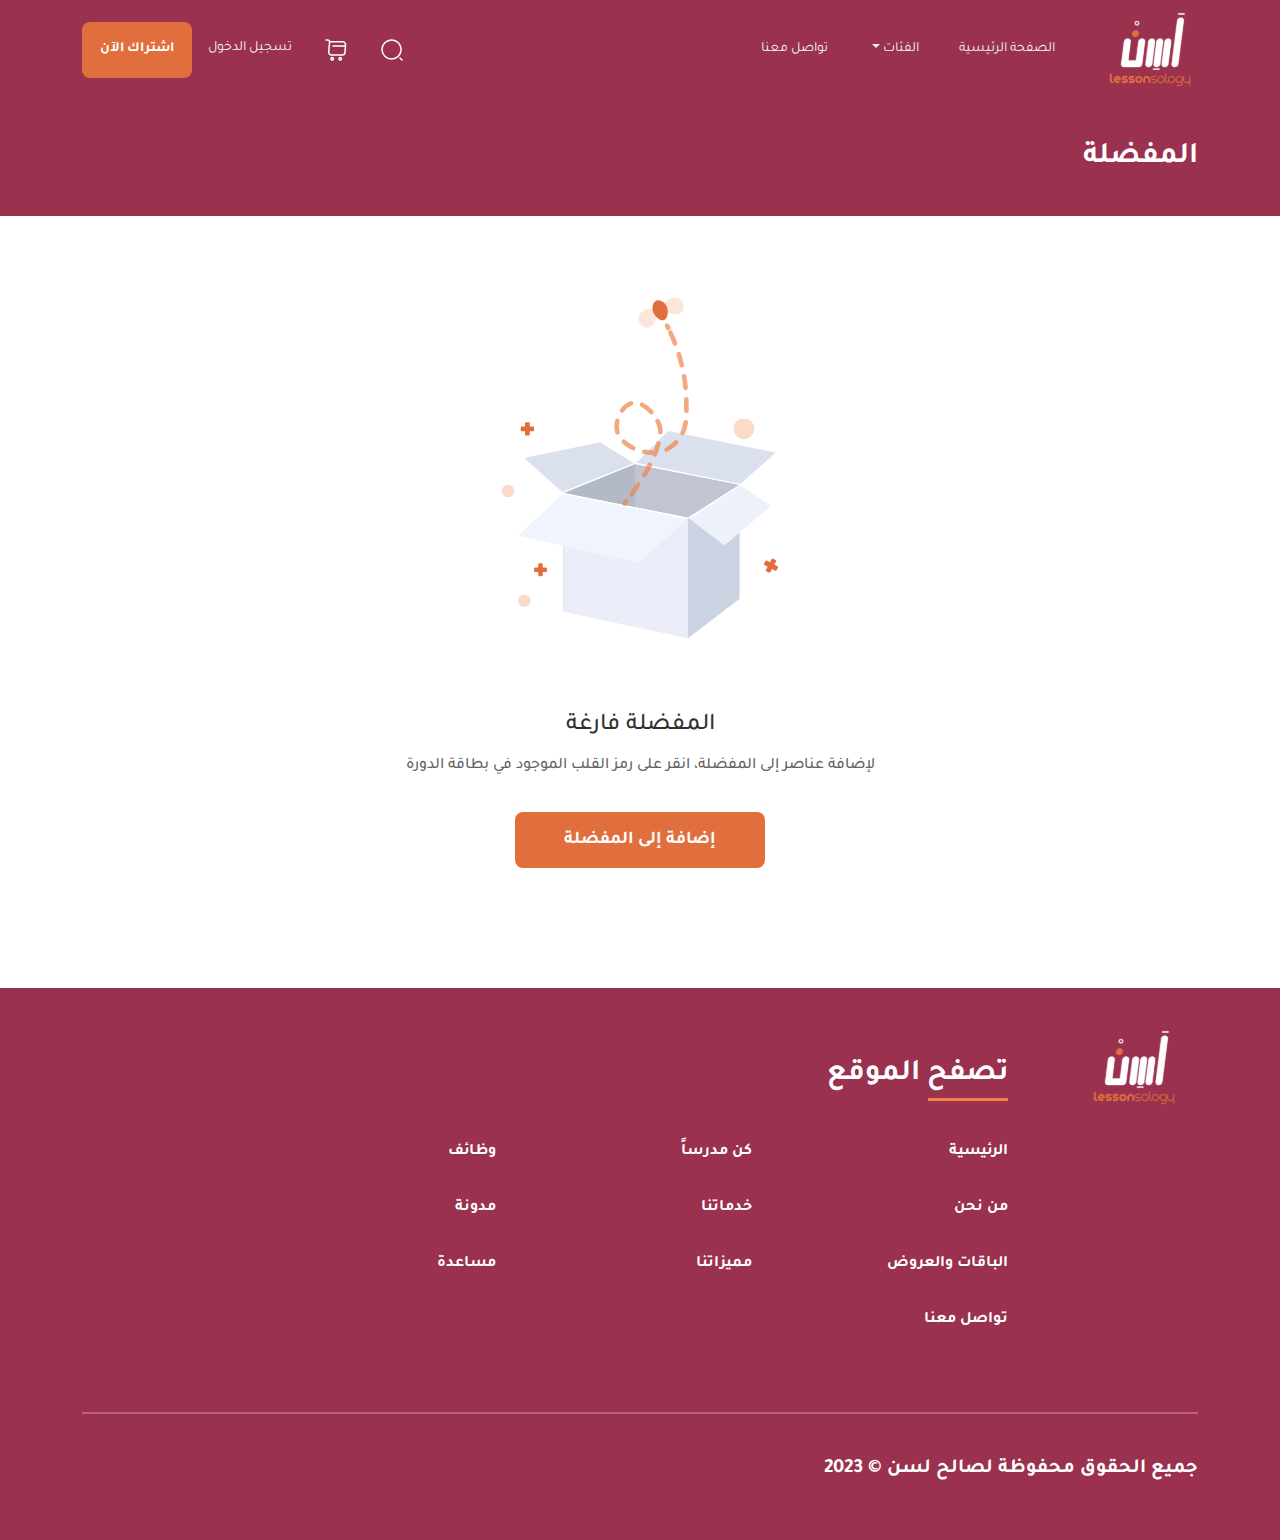
<file: favouritepage.html>
<!DOCTYPE html>
<html lang="en">
<head>
    <meta charset="UTF-8">
    <meta name="viewport" content="width=device-width, initial-scale=1.0">
    <!-- Render all element normally -->
    <!-- <link rel="stylesheet" href="assets/css/normal.css"> -->
    <!-- Main template CSS file  -->
    <link rel="stylesheet" href="assets/css/style.css">
    <!-- Bootstrap CSS -->
    <link href="assets/vendor/bootstrap-5.1.0-dist/css/bootstrap.min.css" rel="stylesheet" />
    <link rel="preconnect" href="https://fonts.googleapis.com">
    <link rel="preconnect" href="https://fonts.gstatic.com" crossorigin>
    <link href="https://fonts.googleapis.com/css2?family=Tajawal:wght@300;500&display=swap" rel="stylesheet">
    <!-- Icon -->
    <link rel="stylesheet" href="https://cdnjs.cloudflare.com/ajax/libs/font-awesome/6.0.0-beta2/css/all.min.css"
        integrity="sha512-YWzhKL2whUzgiheMoBFwW8CKV4qpHQAEuvilg9FAn5VJUDwKZZxkJNuGM4XkWuk94WCrrwslk8yWNGmY1EduTA=="
        crossorigin="anonymous" referrerpolicy="no-referrer" />
    <!--  -->

    <link rel="stylesheet" href="assets/libs/owlcarousel/assets/owl.carousel.min.css">
    <link rel="stylesheet" href="assets/libs/owlcarousel/assets/owl.theme.default.min.css">
    <link rel="shortcut icon" href="assets/images/shortcutLogo.svg" type="image/svg+xml">
    <title>Document</title>
</head>
<body>
    <nav class="navbar navbar-expand-lg bg-body-tertiary sticky-top">
        <div class="container">
        <img src="assets/images/lesson logo.svg" class="navbar-brand logo "alt="">
            <button class="navbar-toggler collapsed mt-3 " type="button" data-bs-toggle="collapse"
               aria-expanded="false"
                aria-label="Toggle navigation">
                <i class="fa-solid fa-bars " id="list"></i>
            </button>
            
            <aside class="sidebar d-lg-none">
                
                <div class="close-sidebar"><i class="fa-solid fa-xmark" style="color: #000000;"></i>
                </div>
                <nav class="menu">
                    <ul class="menu-ul">
                   <li> <a href="#" class="menu-item ">الصفحة الرئيسية</a></li>
                    <li class="nav-item dropdown">
                        <a class=" menu-item  nav-link dropdown-toggle " href="#" role="button" data-bs-toggle="dropdown"
                            aria-expanded="false">
                            الفئات
                        </a>
                        <ul class="dropdown-menu" aria-labelledby="navbarDropdown">
                            <li><a class="dropdown-item" href="#">الدورات</a></li>
                            <li><a class="dropdown-item" href="#">الكتب</a></li>
                            <li><a class="dropdown-item" href="#">المقالات</a></li>
                        </ul>
                    </li>
                    <li><a href="#" class="menu-item">تواصل معنا </a></li>
                    <li><a href="#" class="menu-item">تسجيل الدخول</a></li>
                </ul>
                </nav>
    
            </aside>
            <div class="collapse navbar-collapse" id="navbarSupportedContent">
                <div class="right-nav hiden">
                <ul class="navbar-nav  mb-2 mb-lg-0">
                    <li class="nav-item nav-item-page link-active">
                        <a class="nav-link " href="#">الصفحة الرئيسية</a>
                    </li>
                    <li class="nav-item dropdown">
                        <a class="nav-link dropdown-toggle " href="#" role="button" data-bs-toggle="dropdown"
                            aria-expanded="false">
                            الفئات
                        </a>
                        <ul class="dropdown-menu" aria-labelledby="navbarDropdown">
                            <li><a class="dropdown-item" href="#">الدورات</a></li>
                            <li><a class="dropdown-item" href="#">الكتب</a></li>
                            <li><a class="dropdown-item" href="#">المقالات</a></li>
                        </ul>
                    </li>
                    <li class="nav-item nav-item-page">
                        <a class="nav-link hiden" href="#">تواصل معنا </a>
                    </li>
                </ul>
            </div>
                <div class="left-nav" >
                    <ul class="navbar-nav" id="leftNav">
                        <li class="nav-item search-icon">
                            <div class="search-container">
                            <div class="search-box"  id="search-box" >
                                <input  id="search-input" type="text" placeholder="ابحث هنا">
                            </div>
                            <a class="nav-link p-lg-3 " href="#"><img id="search-icon" src="assets/images/search.svg" ></a>

                            </div>
                        </li>
                        <li class="nav-item search-icon">
                            <a class="nav-link p-lg-3 " href="#"><img src="assets/images/cart.svg" alt=""></a>
                        </li>
                        <li class="nav-item  hiden">
                            <a class="nav-link p-lg-3" href="#">تسجيل الدخول </a>
                        </li>
                        <li class="nav-item">
                            <button class="p-lg-3"> اشتراك الآن</button>
                        </li>
                    </ul>
                </div>
            </div>
        </div>
    </nav>

       <section class="favouritePage">
        <div class="header">
            <div class="container">
                <h2> المفضلة</h2>
            </div>
          </div>
          <div class="container">
    
            <div class="boxImage">
                <img src="assets/images/box.svg" alt="">
            </div> 
            <div class="box">
                <h5>المفضلة فارغة</h5>
                <p>لإضافة عناصر إلى المفضلة، انقر على رمز القلب الموجود في
                         بطاقة الدورة
                </p>
                <button>إضافة إلى المفضلة</button>
            </div>
    </div>
      </section>

    <footer class="footer-tag">
        <div class="container footer-flex">
        <div class="d-none d-lg-block logo"><img src="assets/images/lesson logo.svg" class="navbar-brand "alt=""></div>
            <div class="row py-5" id="main_footer">
                <p >تصفح الموقع</p>
                
                <div class="col-6 col-md tag">
                    <ul class="list-unstyled">
                        <li class="mb-3"><a href="#">الرئيسية</a></li>
                        <li class="mb-3"><a href="#">من نحن</a></li>
                        <li class="mb-3"><a href="#">الباقات والعروض </a></li>
                        <li class="mb-3"><a href="#">تواصل معنا</a></li>
                    </ul>
                </div>
                <div class="col-6 col-md tag">
                    <ul class="list-unstyled">
                        <li class="mb-3"><a href="#">كن مدرساً</a></li>
                        <li class="mb-3"><a href="#">خدماتنا</a></li>
                        <li class="mb-3"><a href="#">مميزاتنا</a></li>

                    </ul>
                </div>
                
            
                <div class="col-6 col-md tag">
                    <ul class="list-unstyled">
                        <li class="mb-3"><a href="#">وظائف</a> </li>
                        <li class="mb-3"><a href="#">مدونة</a> </li>
                        <li class="mb-3"><a href="#">مساعدة</a> </li>
                    </ul>
                </div>
                
            </div>
       </div>

        
       <div class="container">
            <hr class="hr">
        </div> 
        <div class="container footer_sub">
            
            <p> جميع الحقوق محفوظة لصالح لسن &COPY; 2023</p>
            <div class="icons">
                <i class="fa-brands fa-whatsapp"></i>
                <i class="fa-brands fa-twitter"></i>
                <i class="fa-brands fa-youtube"></i>
                <i class="fa-brands fa-facebook"></i>
            </div>
        </div>
        </div>

    </footer>
        
    <script src="https://ajax.googleapis.com/ajax/libs/jquery/3.6.4/jquery.min.js"></script>
    <script src="assets/js/script.js"></script>
    <script src="assets/vendor/bootstrap-5.1.0-dist/js/bootstrap.bundle.min.js"></script>
</body>
</html>
</file>
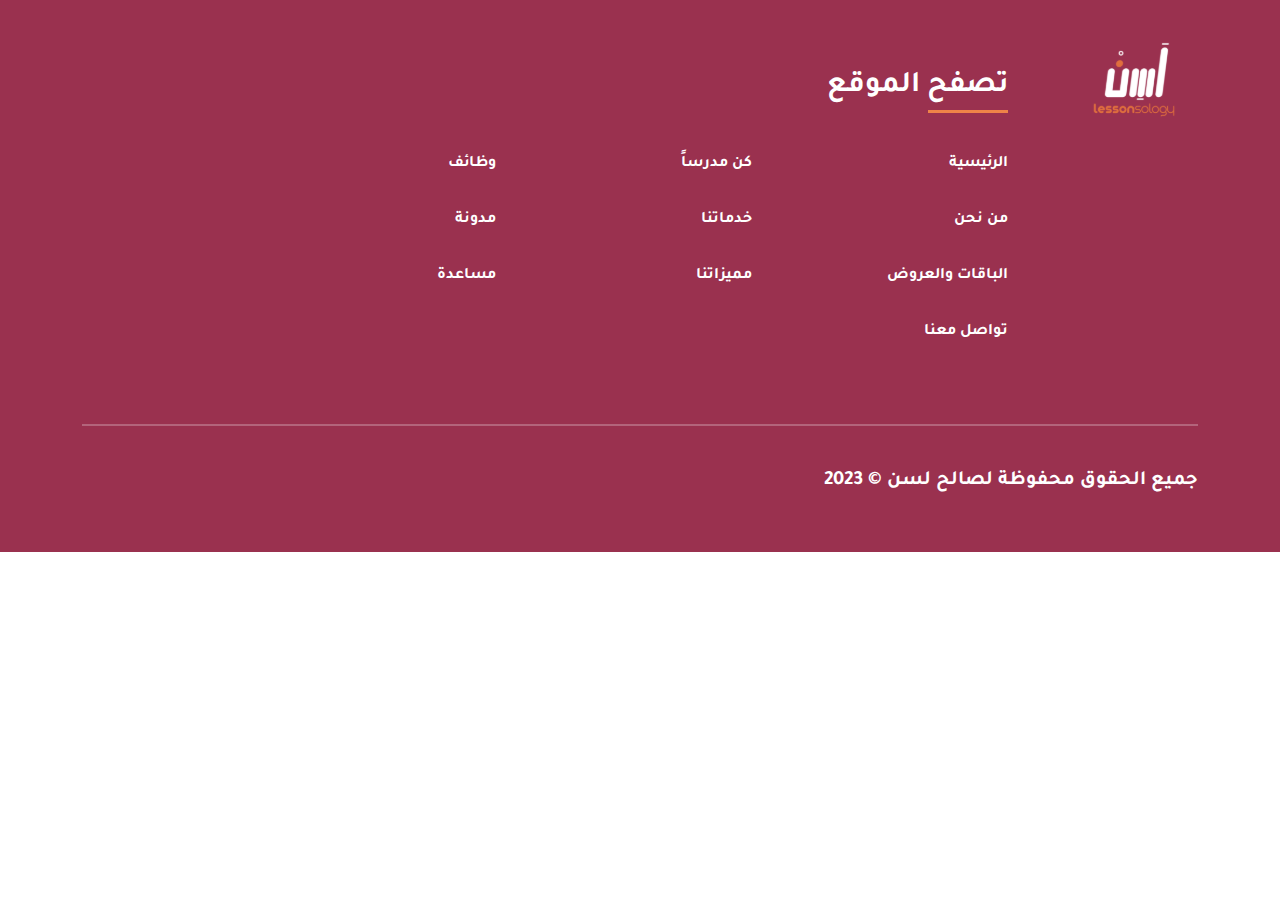
<file: footer.html>
<!DOCTYPE html>
<html lang="en">
<head>

    <meta charset="UTF-8">
    <meta name="viewport" content="width=device-width, initial-scale=1.0">
    <!-- Render all element normally -->
    <!-- <link rel="stylesheet" href="assets/css/normal.css"> -->
    <!-- Main template CSS file  -->
    <link rel="stylesheet" href="assets/css/style.css">
    <!-- Bootstrap CSS -->
    <link href="assets/vendor/bootstrap-5.1.0-dist/css/bootstrap.min.css" rel="stylesheet" />
    <link rel="preconnect" href="https://fonts.googleapis.com">
    <link rel="preconnect" href="https://fonts.gstatic.com" crossorigin>
    <link href="https://fonts.googleapis.com/css2?family=Tajawal:wght@300;500&display=swap" rel="stylesheet">
    <!-- Icon -->
    <link rel="stylesheet" href="https://cdnjs.cloudflare.com/ajax/libs/font-awesome/6.0.0-beta2/css/all.min.css"
        integrity="sha512-YWzhKL2whUzgiheMoBFwW8CKV4qpHQAEuvilg9FAn5VJUDwKZZxkJNuGM4XkWuk94WCrrwslk8yWNGmY1EduTA=="
        crossorigin="anonymous" referrerpolicy="no-referrer" />
    <!--  -->

    <link rel="stylesheet" href="assets/libs/owlcarousel/assets/owl.carousel.min.css">
    <link rel="stylesheet" href="assets/libs/owlcarousel/assets/owl.theme.default.min.css">
    <link rel="shortcut icon" href="assets/images/shortcutLogo.svg" type="image/svg+xml">
    
    
    </head>
    <body>
    <footer class="footer-tag">
        <div class="container footer-flex">
        <div class="d-none d-lg-block logo"><img src="assets/images/lesson logo.svg" class="navbar-brand "alt=""></div>
            <div class="row py-5" id="main_footer">
                <p >تصفح الموقع</p>
                
                <div class="col-6 col-md tag">
                    <ul class="list-unstyled">
                        <li class="mb-3"><a href="#">الرئيسية</a></li>
                        <li class="mb-3"><a href="#">من نحن</a></li>
                        <li class="mb-3"><a href="#">الباقات والعروض </a></li>
                        <li class="mb-3"><a href="#">تواصل معنا</a></li>
                    </ul>
                </div>
                <div class="col-6 col-md tag">
                    <ul class="list-unstyled">
                        <li class="mb-3"><a href="#">كن مدرساً</a></li>
                        <li class="mb-3"><a href="#">خدماتنا</a></li>
                        <li class="mb-3"><a href="#">مميزاتنا</a></li>

                    </ul>
                </div>
                
            
                <div class="col-6 col-md tag">
                    <ul class="list-unstyled">
                        <li class="mb-3"><a href="#">وظائف</a> </li>
                        <li class="mb-3"><a href="#">مدونة</a> </li>
                        <li class="mb-3"><a href="#">مساعدة</a> </li>
                    </ul>
                </div>
                
            </div>
       </div>

        
       <div class="container">
            <hr class="hr">
        </div> 
        <div class="container footer_sub">
            
            <p> جميع الحقوق محفوظة لصالح لسن &COPY; 2023</p>
            <div class="icons">
                <i class="fa-brands fa-whatsapp"></i>
                <i class="fa-brands fa-twitter"></i>
                <i class="fa-brands fa-youtube"></i>
                <i class="fa-brands fa-facebook"></i>
            </div>
        </div>
        </div>

    </footer>

    
</body>
</html>
</file>
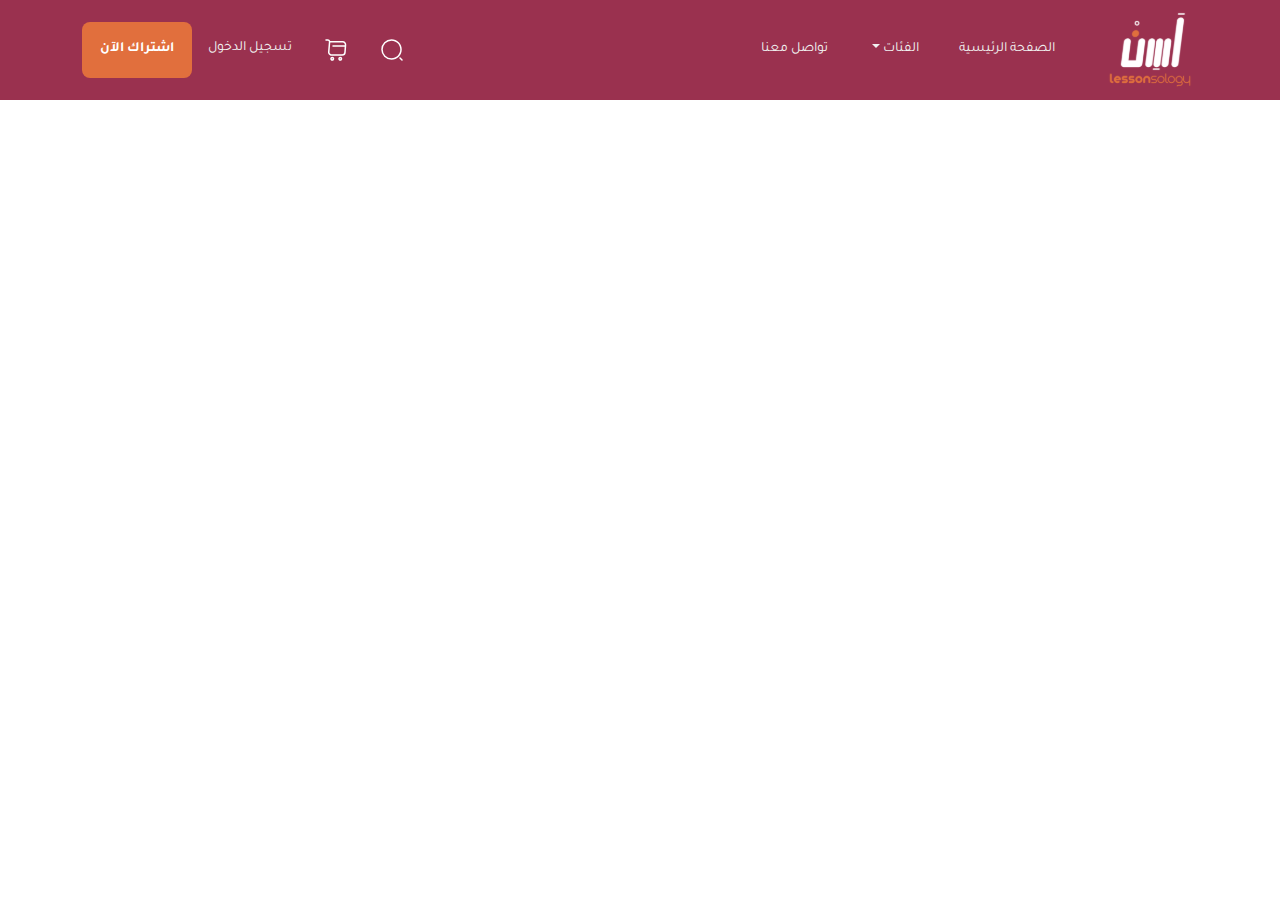
<file: nav copy.html>
<!DOCTYPE html>
<html lang="en">
<head>
    <meta charset="UTF-8">
    <meta name="viewport" content="width=device-width, initial-scale=1.0">
    <!-- Render all element normally -->
    <!-- <link rel="stylesheet" href="assets/css/normal.css"> -->
    <!-- Main template CSS file  -->
    <link rel="stylesheet" href="assets/css/style.css">
    <!-- Bootstrap CSS -->
    <link href="assets/vendor/bootstrap-5.1.0-dist/css/bootstrap.min.css" rel="stylesheet" />
    <link rel="preconnect" href="https://fonts.googleapis.com">
    <link rel="preconnect" href="https://fonts.gstatic.com" crossorigin>
    <link href="https://fonts.googleapis.com/css2?family=Tajawal:wght@300;500&display=swap" rel="stylesheet">
    <!-- Icon -->
    <link rel="stylesheet" href="https://cdnjs.cloudflare.com/ajax/libs/font-awesome/6.0.0-beta2/css/all.min.css"
        integrity="sha512-YWzhKL2whUzgiheMoBFwW8CKV4qpHQAEuvilg9FAn5VJUDwKZZxkJNuGM4XkWuk94WCrrwslk8yWNGmY1EduTA=="
        crossorigin="anonymous" referrerpolicy="no-referrer" />
    <!--  -->

    <link rel="stylesheet" href="assets/libs/owlcarousel/assets/owl.carousel.min.css">
    <link rel="stylesheet" href="assets/libs/owlcarousel/assets/owl.theme.default.min.css">
    <link rel="shortcut icon" href="assets/images/shortcutLogo.svg" type="image/svg+xml">
    <title>Document</title>
</head>
<body>
    <nav class="navbar navbar-expand-lg bg-body-tertiary sticky-top">
        <div class="container">
        <img src="assets/images/lesson logo.svg" class="navbar-brand logo "alt="">
            <button class="navbar-toggler collapsed mt-3 " type="button" data-bs-toggle="collapse"
               aria-expanded="false"
                aria-label="Toggle navigation">
                <i class="fa-solid fa-bars " id="list"></i>
            </button>
            
            <aside class="sidebar d-lg-none">
                
                <div class="close-sidebar"><i class="fa-solid fa-xmark" style="color: #000000;"></i>
                </div>
                <nav class="menu">
                    <ul class="menu-ul">
                   <li> <a href="#" class="menu-item ">الصفحة الرئيسية</a></li>
                    <li class="nav-item dropdown">
                        <a class=" menu-item  nav-link dropdown-toggle " href="#" role="button" data-bs-toggle="dropdown"
                            aria-expanded="false">
                            الفئات
                        </a>
                        <ul class="dropdown-menu" aria-labelledby="navbarDropdown">
                            <li><a class="dropdown-item" href="#">الدورات</a></li>
                            <li><a class="dropdown-item" href="#">الكتب</a></li>
                            <li><a class="dropdown-item" href="#">المقالات</a></li>
                        </ul>
                    </li>
                    <li><a href="#" class="menu-item">تواصل معنا </a></li>
                    <li><a href="#" class="menu-item">تسجيل الدخول</a></li>
                </ul>
                </nav>
    
            </aside>
            <div class="collapse navbar-collapse" id="navbarSupportedContent">
                <div class="right-nav hiden">
                <ul class="navbar-nav  mb-2 mb-lg-0">
                    <li class="nav-item nav-item-page link-active">
                        <a class="nav-link " href="#">الصفحة الرئيسية</a>
                    </li>
                    <li class="nav-item dropdown">
                        <a class="nav-link dropdown-toggle " href="#" role="button" data-bs-toggle="dropdown"
                            aria-expanded="false">
                            الفئات
                        </a>
                        <ul class="dropdown-menu" aria-labelledby="navbarDropdown">
                            <li><a class="dropdown-item" href="#">الدورات</a></li>
                            <li><a class="dropdown-item" href="#">الكتب</a></li>
                            <li><a class="dropdown-item" href="#">المقالات</a></li>
                        </ul>
                    </li>
                    <li class="nav-item nav-item-page">
                        <a class="nav-link hiden" href="#">تواصل معنا </a>
                    </li>
                </ul>
            </div>
                <div class="left-nav" >
                    <ul class="navbar-nav" id="leftNav">
                        <li class="nav-item search-icon">
                            <div class="search-container">
                            <div class="search-box"  id="search-box" >
                                <input  id="search-input" type="text" placeholder="ابحث هنا">
                            </div>
                            <a class="nav-link p-lg-3 " href="#"><img id="search-icon" src="assets/images/search.svg" ></a>

                            </div>
                        </li>
                        <li class="nav-item search-icon">
                            <a class="nav-link p-lg-3 " href="#"><img src="assets/images/cart.svg" alt=""></a>
                        </li>
                        <li class="nav-item  hiden">
                            <a class="nav-link p-lg-3" href="#">تسجيل الدخول </a>
                        </li>
                        <li class="nav-item">
                            <button class="p-lg-3"> اشتراك الآن</button>
                        </li>
                    </ul>
                </div>
            </div>
        </div>
    </nav>
    <script src="https://ajax.googleapis.com/ajax/libs/jquery/3.6.4/jquery.min.js"></script>
    <script src="assets/js/script.js"></script>
    <script src="assets/vendor/bootstrap-5.1.0-dist/js/bootstrap.bundle.min.js"></script>
</body>
</html>
</file>
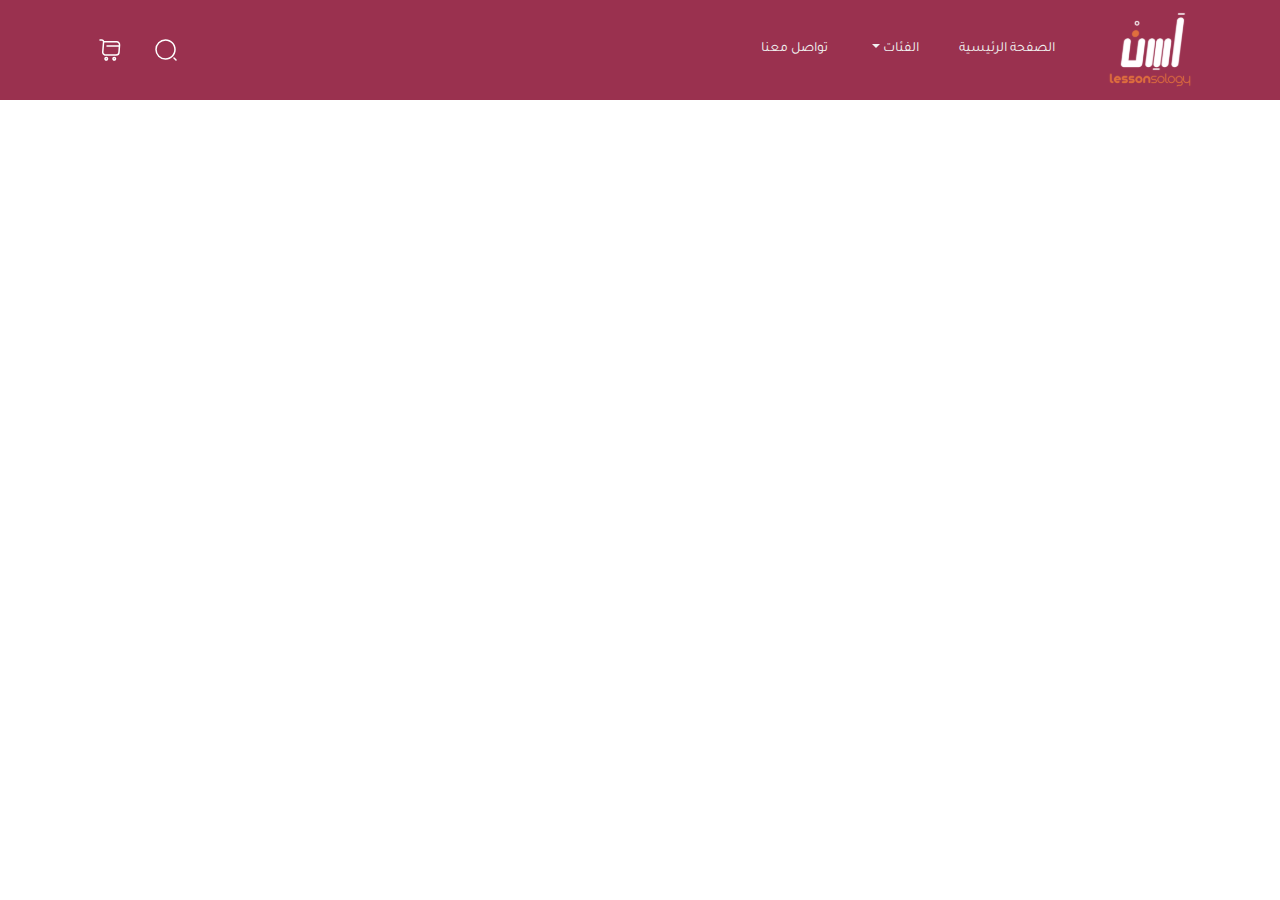
<file: navSubscribe.html>
<!DOCTYPE html>
<html lang="en">
<head>
    <meta charset="UTF-8">
    <meta name="viewport" content="width=device-width, initial-scale=1.0">
    <!-- Render all element normally -->
    <!-- <link rel="stylesheet" href="assets/css/normal.css"> -->
    <!-- Main template CSS file  -->
    <link rel="stylesheet" href="assets/css/style.css">
    <!-- Bootstrap CSS -->
    <link href="assets/vendor/bootstrap-5.1.0-dist/css/bootstrap.min.css" rel="stylesheet" />
    <link rel="preconnect" href="https://fonts.googleapis.com">
    <link rel="preconnect" href="https://fonts.gstatic.com" crossorigin>
    <link href="https://fonts.googleapis.com/css2?family=Tajawal:wght@300;500&display=swap" rel="stylesheet">
    <!-- Icon -->
    <link rel="stylesheet" href="https://cdnjs.cloudflare.com/ajax/libs/font-awesome/6.0.0-beta2/css/all.min.css"
        integrity="sha512-YWzhKL2whUzgiheMoBFwW8CKV4qpHQAEuvilg9FAn5VJUDwKZZxkJNuGM4XkWuk94WCrrwslk8yWNGmY1EduTA=="
        crossorigin="anonymous" referrerpolicy="no-referrer" />
    <!--  -->

    <link rel="stylesheet" href="assets/libs/owlcarousel/assets/owl.carousel.min.css">
    <link rel="stylesheet" href="assets/libs/owlcarousel/assets/owl.theme.default.min.css">
    <link rel="shortcut icon" href="assets/images/shortcutLogo.svg" type="image/svg+xml">
    <title>Document</title>
</head>
<body>
    <nav class="navbar navbar-expand-lg bg-body-tertiary sticky-top">
        <div class="container">
        <img src="assets/images/lesson logo.svg" class="navbar-brand logo "alt="">
            <button class="navbar-toggler collapsed mt-3 " type="button" data-bs-toggle="collapse"
               aria-expanded="false"
                aria-label="Toggle navigation">
                <i class="fa-solid fa-bars " id="list"></i>
            </button>
            
            <aside class="sidebar d-lg-none">
                
                <div class="close-sidebar"><i class="fa-solid fa-xmark" style="color: #000000;"></i>
                </div>
                <nav class="menu">
                    <ul class="menu-ul">
                   <li> <a href="#" class="menu-item ">الصفحة الرئيسية</a></li>
                    <li class="nav-item dropdown">
                        <a class=" menu-item  nav-link dropdown-toggle " href="#" role="button" data-bs-toggle="dropdown"
                            aria-expanded="false">
                            الفئات
                        </a>
                        <ul class="dropdown-menu" aria-labelledby="navbarDropdown">
                            <li><a class="dropdown-item" href="#">الدورات</a></li>
                            <li><a class="dropdown-item" href="#">الكتب</a></li>
                            <li><a class="dropdown-item" href="#">المقالات</a></li>
                        </ul>
                    </li>
                    <li><a href="#" class="menu-item">تواصل معنا </a></li>
                    <li><a href="#" class="menu-item">تسجيل الدخول</a></li>
                </ul>
                </nav>
    
            </aside>
            <div class="collapse navbar-collapse" id="navbarSupportedContent">
                <div class="right-nav hiden">
                <ul class="navbar-nav  mb-2 mb-lg-0">
                    <li class="nav-item nav-item-page link-active">
                        <a class="nav-link " href="#">الصفحة الرئيسية</a>
                    </li>
                    <li class="nav-item dropdown">
                        <a class="nav-link dropdown-toggle " href="#" role="button" data-bs-toggle="dropdown"
                            aria-expanded="false">
                            الفئات
                        </a>
                        <ul class="dropdown-menu" aria-labelledby="navbarDropdown">
                            <li><a class="dropdown-item" href="#">الدورات</a></li>
                            <li><a class="dropdown-item" href="#">الكتب</a></li>
                            <li><a class="dropdown-item" href="#">المقالات</a></li>
                        </ul>
                    </li>
                    <li class="nav-item nav-item-page">
                        <a class="nav-link hiden" href="#">تواصل معنا </a>
                    </li>
                </ul>
            </div>
                <div class="left-nav" >
                    <ul class="navbar-nav" id="leftNav">
                        <li class="nav-item search-icon">
                            <div class="search-container">
                            <div class="search-box"  id="search-box" >
                                <input  id="search-input" type="text" placeholder="ابحث هنا">
                            </div>
                            <a class="nav-link p-lg-3 " href="#">
                            <img id="search-icon" src="assets/images/search.svg" >
                            </a>

                            </div>
                        </li>
                        <li class="nav-item search-icon">
                            <a class="nav-link p-lg-3 " href="#"><img src="assets/images/cart.svg" alt=""></a>
                        </li>
                      <li class="nav-item search-icon">

                      </li>
                    </ul>
                </div>
            </div>
        </div>
    </nav>
    <script src="https://ajax.googleapis.com/ajax/libs/jquery/3.6.4/jquery.min.js"></script>
    <script src="assets/js/script.js"></script>
    <script src="assets/vendor/bootstrap-5.1.0-dist/js/bootstrap.bundle.min.js"></script>
</body>
</html>
</file>
<file: assets/css/style.css>
* {
    box-sizing: border-box;
    font-family: 'Tajawal', sans-serif;
}

body {
    direction: rtl;

}

/*--------Start navbar syle-----*/

.navbar {
    background-color: #9A314F;
    height: 100px;
}
.menu-ul{
    list-style-type: none;
}
.menu-ul .dropdown-menu {
    width: 50%;
    text-align: right;
    background-color: #f3f3f3;
    padding-right: 20px;
}
.menu-ul .dropdown-menu li{
    margin-top: 15px;
}
.menu-ul .dropdown-menu li:hover{
    border-radius: 8px;
    background: #E16F3D;
    color: #fff;
    font-weight: 700;
}

.sidebar {
    flex: 1 1 0;
    z-index: 1000;
    width:75% !important;
    padding: 3rem 0;
    width: 75%;
    background-color: #FCFCFC;
}
.sidebar .close-sidebar{
    font-size: 24px;
    display: flex;
    margin-left: 30px;
    margin-top: -10px;
    justify-content: left;
}
.sidebar .menu {
    margin: 20px;
}
.sidebar .menu .dropdown-menu{
    position:unset !important;
    border: none;
    background-color: #fff;
    margin-right: 20px;
    list-style-type:circle;
}

.sidebar .menu .menu-item {
    display: block;
    padding:20px;
    text-decoration: none;
    transition: 0.2s linear;
    color: #FFF;
    font-size: 16px;
    color: #838383;
    font-weight: 500;
}

.sidebar .menu .menu-item:hover,
.sidebar .menu .menu-item:active,
.menu-ul .dropdown-menu li:hover{

    border-radius: 8px;
    background: #E16F3D;
    color: #fff;
    font-weight: 700;
}

.navbar .navbar-nav .nav-link {
    color: white;
}
.navbar .navbar-toggler i{
    color: white;
    border-color: none;
}

.navbar .navbar-toggler i:focus{
    box-shadow: none;
}

.logo {
    margin-right: 0 !important;
}
.collapse .navbar-nav .nav-item a{
    position: relative;
    font-size: 14px;
    color: #F1F1F1;
    padding-left: 32px;
}

.collapse .navbar-nav .nav-item :active a{
    color: #fff;
    font-weight: bold;
    }
    .collapse .navbar-nav .nav-item-page a:focus::after,
    .collapse .navbar-nav .nav-item-page a:visited::after{
        content:"";
        display: block;
        width: 20px;
        height: 4px;
        position: absolute;
        top: 50;
        right: 40%;
        background-color: #EF8348;
        border-radius:2px ;
    }
    .collapse .navbar-nav .nav-item a:hover{
        color: #EF8348;
    }
    .collapse .navbar-nav .nav-item .dropdown-item{
        color: #000;
        text-align: right;
        padding: 10px;
        background-color: #FCFCFC;
    }
.navbar .navbar-nav .nav-item-page :focus{
    color: #fff;
    font-weight: bold;
    font-size: 18px;
    position: relative;
    top:-7px;
}
#navbarSupportedContent{
    display: flex;
    justify-content: space-between;
}
.left-nav   img{
    height: 24px;
    width: 24px;
}
.left-nav button {
    border-radius: 8px;
    background-color: #E16F3D;
    color: white;
    height: 56px;
    width: 110px;
    outline: none;
    font-size: 14px;
    font-weight:bold;
    border: 0;  
}

.left-nav button:hover,
.right-section button:hover,
.seven-part .text button:hover
{
    background-color: #C54C17;
}
.left-nav button{
    border: none;
    outline: none;
}
.search-container {
    display: flex;
    align-items: center;
}

#search-box input {
    border: 1px solid #ccc;
    border-radius: 5px;
    font-size: 16px;
    width: 250px;
    height: 48px;
    padding: 15px;
    transition-timing-function: ease-in-out;
}
#search-icon{
  font-size: 24px;
 
}
#search-box {
    display: none;
    margin-left: -45px;
}
/*-------- End navbar syle-----*/

/* Start Second part style */
.right-section {
    background-color: #9A314F;
}
.right-section .bg{
    background-image: url("../images/header.png");
    background-repeat: no-repeat;
    background-position: 100PX 0px;
    background-size: auto 100%;
}
.right-section .first-p {
    color: #E4E4E4;
    font-weight: 500;
    padding-top: 50px;
}

.right-section h2 {
    color: #FFF;
    font-size: 40px;
    font-weight: 800;
    line-height: 1.5;
    margin-top: 16px;
    line-height: 1.8;
    margin-bottom: 24px;
}
.right-section .langSpan{
color:#E16F3D;
font-size: 40px;
}

.right-section .main-p{
    color: #E0DFDF;
    margin-top: 16px;
    margin-bottom: 24px;
}
.right-section .name{
    display: block;
    color: #FFF;
    margin-top: 16px;
    font-size: 32px;
    font-weight: 700;
}

.right-section button {
    width: 210px;
    height: 48px;
    border-radius: 8px;
    background: #E16F3D;
    color: white;
    font-size: 18px;
    font-weight: 800;
    margin-bottom: 3rem;
    border: 0;
}
/* Start Second part style */

/* Start third part style */
.third-part {
    padding-top: 70px;
    line-height: 2;
}

.third-part .first h2 {
    color: #2c2c2c;
    font-size: 48px;
    font-weight: 700;
}

.third-part .first span {
    color: #E16F3D;
    font-size: 48px;
    font-weight: 700;
}

.third-part .first p {
    color: #676666;
    font-size: 24px;
    font-weight: 500;
}

.third-part .card-image {
    width: 65px;
    height: 65px;
    background-color: #E16F3D;
    border-radius: 8px;
    display: flex;
    justify-content: center;
    align-items: center;
    margin: auto;
}
.third-part .card-image img{
    object-fit: contain;
}

.third-part .cards {
    height: 100%;
    border-radius: 16px;
    background: #fcfcfc;
    padding: 20px 38px;
    margin: auto;
    border: 1px solid #F3F3F3;

}

.third-part .cards:hover {
    background: rgba(239, 131, 72, 0.16);
    box-shadow: 5px 5px 5px #fffffff3;
    transform:scale(1.05);
}

.third-part .cards h3 {
    padding-top: 2rem;
    color: #2c2c2c;
    font-size: 24px;
    font-weight: 700;
}

.third-part .cards p {
    color: #676666;
    font-size: 16px;
}

/* End third part style */
/* start fourth part */
.fourth-part {
    padding-top: 120x;
}

.fourth-part .first-section {
    display: flex;
    justify-content: space-between;
}

.fourth-part .first-section p {
    color: #2c2c2c;
    font-size: 32px;
    font-weight:medium;
}

.fourth-part .first-section a {
    color: #7E7E7E;
    font-size: 20px;
    font-weight:medium;
    text-decoration: none;
}


.fourth-part .single-card {
    border-radius: 16px;
    background-color: #fcfcfc;
    height: 100%;
    position: relative;

}

.fourth-part .single-card .image {
    border-radius: 16px 16px 0px 0px;
    margin-bottom: 15px;
}

.fourth-part .single-card .image img {
    object-fit: contain;
    width: 100%;
}
.fourth-part .single-card .favorite-icon{
    width: 32px;
    height: 32px;
    position: absolute;
    top: 16px;
    right:10px;
    background-color: #fff;
    border-radius: 50%;
    display: flex;
    justify-content: center;
    align-items: center;
}
.fourth-part .single-card .favorite-icon img{

    width: 16px;
    height: 16px;
}
.fourth-part .single-card .popular-image{
    display: flex;
    justify-content: space-between;
    position: absolute;
    top: 16px;
    left:-10px;
}

.fourth-part .single-card .text{
    color: #FFF;
    font-size: 12px;
    font-weight: 500;
    position: absolute;
    top: 24px;
    left:18px;
    z-index: 110;
}
.fourth-part .single-card h4 {
    color: #313131;
    text-align: right;
    font-size: 20px;
    margin-right: 10px;
    padding-top:10px;
}

.fourth-part .single-card p {
    color: #6D6D6D;
    text-align: right;
    font-size: 16px;
    font-weight: 500;
    margin-right: 10px;
}

.fourth-part .single-card .name {
    color: #E16F3D;
    text-align: right;
    font-weight: 700;
    font-size: 16px;
}

.fourth-part .single-card .stars {
    color: #FFB800;
    text-align: right;
    margin-right: 10px;
}

.fourth-part .single-card .stars span {
    color: #878787;
    font-family: Poppins;
    font-size: 8px;
    font-weight: 400;
}

.fourth-part .person-icon {
    width: 32px;
    height: 32px;
    border-radius: 50%;
    background-color: #E16F3D;
    display: flex;
    justify-content: center;
    align-items: center;

}

.fourth-part .person-icon svg {
    margin: auto;
}


.fourth-part .person {
    display: flex;
    justify-content: space-between;
    padding: 10px;
}

.fourth-part .person .inline {
    display: flex;
}

.fourth-part .person span {
    color: #313131;
    font-size: 16px;
    font-weight: 500;
    padding-top: 8px;
    padding-right: 8px;
}

.fourth-part .person .free {
    color: #E16F3D;
    margin-top: 5px;
}

/* end fourth part */

/* Start five part style */

.five-part .first h2 {
    color: #2c2c2c;
    font-size: 32px;
    font-weight: 700;
}

.five-part .first span {
    color: #E16F3D;
    font-size: 32px;
    font-weight: 700;
}

.five-part .first p {
    color: #676666;
    font-size: 24px;
    font-weight: 500;
}

.five-part .cards {
    height: 294px;
    border-radius: 16px;
    background: #fff;
    padding: 10px 40px;
    border-radius: 16px;
    margin: auto;
    border: 1px solid #F3F3F3;
    margin-top: 32px;
}

.five-part .card-image {
    width: 150px;
    height: 150px;
    display: flex;
    justify-content: center;
    align-items: center;
    margin: auto;
}
.five-part .card-image img{
    object-fit: contain;
}


.five-part .cards:hover {
    background:#9A314F14.8%;
    box-shadow: 5px 5px 5px #fffffff3;
    transform:scale(1.05);
}

.five-part .cards h3 {
    padding-top: 16px;
    color: #E16F3D;
    font-size: 18px;
    font-weight: 700;
}

.five-part .cards p {
    color: #313131;
    font-size: 16px;
    text-align: center;
}

/* End five part style */
/* start six part */


.six-part .first-section {
    display: flex;
    justify-content: space-between;
}

.six-part .first-section p {
    color: #2c2c2c;
    font-size: 32px;
    font-weight:medium;
}

.six-part .first-section a {
    color: #7E7E7E;
    font-size: 20px;
    font-weight:medium;
    text-decoration: none;
}


.six-part .single-card {
    border-radius: 16px;
    background-color: #fcfcfc;
    height: 100%;
    position: relative;
}

.six-part .single-card .image {
    border-radius: 16px 16px 0px 0px;
    margin-bottom: 15px;
}

.six-part .single-card .image img {
    object-fit: contain;
    width: 100%;
}
.six-part .single-card .favorite-icon{
    width: 32px;
    height: 32px;
    position: absolute;
    top: 16px;
    right:10px;
    background-color: #fff;
    border-radius: 50%;
    display: flex;
    justify-content: center;
    align-items: center;
}
.six-part .single-card .favorite-icon img{
    width: 16px;
    height: 16px;
}


.six-part .single-card h4 {
    color: #313131;
    text-align: right;
    font-size: 20px;
    margin-right: 10px;
    padding-top: 10px;
}

.six-part .single-card p {
    color: #6D6D6D;
    text-align: right;
    font-size: 16px;
    font-weight: 500;
    margin-right: 10px;
}

.six-part .single-card .name {
    color: #E16F3D;
    text-align: right;
    font-weight: 700;
    font-size: 16px;
}

.six-part .single-card .stars {
    color: #FFB800;
    text-align: right;
    margin-right: 10px;
}

.six-part .single-card .stars span {
    color: #878787;
    font-family: Poppins;
    font-size: 8px;
    font-weight: 400;
}

.six-part .person-icon {
    width: 32px;
    height: 32px;
    border-radius: 50%;
    background-color: #E16F3D;
    display: flex;
    justify-content: center;
    align-items: center;

}

.six-part .person-icon svg {
    margin: auto;
}


.six-part .person {
    display: flex;
    justify-content: space-between;
    padding: 10px;
}

.six-part .person .inline {
    display: flex;
}

.six-part .person span {
    color: #313131;
    font-size: 16px;
    font-weight: 500;
    padding-top: 8px;
    padding-right: 8px;
}

.six-part .person .free {
    color: #E16F3D;
    margin-top: 5px;
}

/* end six part */
/* Start seven part style */
.seven-part{
    background-color: #fcfcfc;
    padding: 80px;
}
.seven-part .sevenPart-bg{
    position: relative;
}
.seven-part .sectionImage{
    background-color: #9A314F;
    border-radius: 16px;
}
.seven-part .sectionImage img{
    object-fit: contain;
    width: 100%;
}
.seven-part .text{
    position: absolute;
    top: 100px;
    left:10%;
}
.seven-part .text h3{
    color: #FCFCFC;
    font-size: 32px;
    font-weight: 800;
}
.seven-part .text p{
    padding-top: 16px;
    color: #FCFCFC;
    font-size: 20px;
    font-weight: 400;

}
.seven-part .text button{
    width: 158px;
    height: 56px;
    flex-shrink: 0;
    border-radius: 8px;
    background: #E16F3D;
    color: #fff;
    font-size: 16px;
    font-weight: 700;
    border: none;
    margin-top:40px;
}
/* End seven part style */

/* start eight part */

.eight-part .first-section {
    display: flex;
    justify-content: space-between;
}

.eight-part .first-section p {
    color: #2c2c2c;
    font-size: 32px;
    font-weight:medium;
}

.eight-part .first-section a {
    color: #7E7E7E;
    font-size: 20px;
    font-weight:medium;
    text-decoration: none;
}


.eight-part .single-card {
    border-radius: 16px;
    background-color: #fcfcfc;
    height: 100%;
    position: relative;
}

.eight-part .single-card .image {
    border-radius: 16px 16px 0px 0px;
    margin-bottom: 15px;
}

.eight-part .single-card .image img {
    object-fit: contain;
    width: 100%;
}
.eight-part .single-card .favorite-icon{
    width: 32px;
    height: 32px;
    position: absolute;
    top: 16px;
    right:10px;
    background-color: #fff;
    border-radius: 50%;
    display: flex;
    justify-content: center;
    align-items: center;
}
.eight-part .single-card .favorite-icon img{
    width: 16px;
    height: 16px;
}


.eight-part .single-card h4 {
    color: #313131;
    text-align: right;
    font-size: 20px;
    margin-right: 10px;
    padding-top: 10px;
}

.eight-part .single-card p {
    color: #6D6D6D;
    text-align: right;
    font-size: 16px;
    font-weight: 500;
    margin-right: 10px;
}

.eight-part .single-card .name {
    color: #E16F3D;
    text-align: right;
    font-weight: 700;
    font-size: 16px;
}

.eight-part .single-card .stars {
    color: #FFB800;
    text-align: right;
    margin-right: 10px;
}

.eight-part .single-card .stars span {
    color: #878787;
    font-family: Poppins;
    font-size: 8px;
    font-weight: 400;
}

.eight-part .person-icon {
    width: 32px;
    height: 32px;
    border-radius: 50%;
    background-color: #E16F3D;
    display: flex;
    justify-content: center;
    align-items: center;

}

.eight-part .person-icon svg {
    margin: auto;
}


.eight-part .person {
    display: flex;
    justify-content: space-between;
    padding: 10px;
}

.eight-part .person .inline {
    display: flex;
}

.eight-part .person span {
    color: #313131;
    font-size: 16px;
    font-weight: 500;
    padding-top: 8px;
    padding-right: 8px;
}

.eight-part .person .price{
    color: #E16F3D;
    font-size: 16px;
    font-weight: 700;
    margin-top: 5px;
}

/* end eight part */

/* start last part */
.last-section{
    margin-bottom: 220px;
    margin-top: 120px;
}
.last-section .first h2,
span {
    color: #2c2c2c;
    font-size: 32px;
    font-weight: 700;
}

.last-section .first span {
    color: #EF8348;
}

.last-section .first p {
    color: #676666;
    font-size: 24px;
    font-weight: 500;
}

.last-section .all-card {
    display: flex;
    justify-content: space-around;
}

.last-section .single-card {
    height:300px;
    width: 350px;
    border-radius: 16px;
    background: #FCFCFC;
    position: relative;
    padding-bottom: 70px;
}

.last-section .single-card .quote {
    padding: 56px 20px 0 20px;
    position: relative;
    
}

.last-section .single-card .quote p {
    color: #313131;
    font-size: 20px;
    text-align: right;
}


.last-section .single-card .quote::before {
    content: url('../images/right-quote.svg');
    display: block;
    width: 24px;
    height: 24px;
    position: absolute;
    top:24px;
    right: 20px;

}

.last-section .single-card .quote::after {
    content: url('../images/left-quote.svg');
    display: block;
    width: 24px;
    height: 24px;
    position: absolute;
    bottom: 0;
    left: 24px;
}

.last-section .single-card img {
    width: 46px !important;
    height: 46px !important;
    border-radius: 50%;
    object-fit: cover;
}

.last-section .single-card .profile {
    display: flex;
    position: absolute;
    bottom: 0;
    right: 20px;

}

.last-section .single-card h5 {
    color: #22264A;
    font-size: 14px;
    margin-bottom: 0 !important;
}

.last-section .name p {
    color: #808080;
    font-size: 10px;
    font-weight: 400;
}

.last-section .name {
    padding-top: 10px;
    margin-right: 15px;
}

.last-section .single-card .profile .stars {
    margin-top:8px;
    margin-right: 70px;
}

.last-section .single-card .profile .stars i {
    width: 16px;
    height: 16px;
    color: #FFB800;

}
/* end last part */
/* Start btn part */
#btn{
    display: flex;
    flex-direction: column;
    justify-content: space-between;
    position: fixed;
    bottom: 30px;
    right: 30px;
    transition: background-color .3s, opacity .5s, visibility .5s;
    opacity: 0;
    z-index: 1000;
    visibility: hidden;
    /* transition: transform 0.3s ease-in-out; */   
}
#btn.show {
    opacity: 1;
    visibility: visible;
         }
.btn .moveBtn{
width: 48px;
height: 48px;
border-radius: 50%;
background: #9A314F;
display: flex;
justify-content: center;
align-items: center;
}
   #moveBtn{
transform: rotate(360deg);
            }

   .whatsBtn
{
    margin: 15px 0;
    width: 48px;
    height: 48px;
    border-radius: 50%;
    background-color: #29A71A;
    display: flex;
justify-content: center;
align-items: center;
}


   /* end btn part */

/* Footer */

.footer-tag {
    background-color: #9A314F;
}
.footer-flex{
    display: flex;
}
.footer-flex .navbar-brand{
    padding-top: 40px;
}
.footer-tag ul{
    text-align: right;
    padding-right: 0;
    padding-left: 80px;
}
.footer-tag ul li {
    color: white;
}
#main_footer{
 margin-right: 60px;
 margin-top: 17px;
}
#main_footer p{
    font-size: 30px;
    color: hsl(0, 0%, 100%);
    font-weight: 700;
    position: relative;
}
#main_footer p::after{
    content:"";
    display: block;
    width: 80px;
    height: 3px;    
    position: absolute;
    top: 50;
    right: 50;
    background-color: #EF8348;
}

#main_footer .tag ul li a {
    display: block;
    text-decoration: none;
    margin: 10px 0;
    padding-top: 16px;
    line-height: 1.5;
    color: #fff;
    font-size: 16px;
    font-weight: 600;
}

#main_footer .tag ul li a:hover {
    color: #E16F3D;
}


footer hr {
    height: 2px !important;
    color: white;
}
.footer-tag .logo{
    width: 118px;
    height: 100px;
}
footer .footer_sub {
    justify-content: space-between;
    font-size: 14px;
    color: white;
    display: flex;
    padding-bottom: 40px;
    padding-top:24px ;
}

footer .footer_sub p {
    font-size: 20px;
    color: white;
    font-weight: 700;
}

footer .footer_sub .icons {
    justify-content: left;
}
footer .footer_sub .icons a{
    text-decoration: none;
    color:white;
}
footer .footer_sub .icons i {
   font-size: 30px;
   padding-left: 20px;
}

@media (max-width: 450px){
    .seven-part{
        padding: 16px !important;
    }
    .seven-part .text h3{
        font-size: 16;
    }
    .seven-part .text p{
        font-size: 14px;
    }
    .sidebar {
        left: -1000px;
    
    }
    .sidebar .menu .menu-item {
        font-size: 16px;
        margin-right: 0px;
    }
    .last-section{
        margin-top: 48px !important;
        margin-bottom: 48px !important;
    }

}
@media (max-width: 767px) {
   
    #navbarSupportedContent{
        display: none;
    }
    .left-nav button {
        border: none;
        outline: none;
        font-weight: 700;
        font-size: 14px;
    }
 
    .menu-toggle {
        display: block;
    }
    .content {
        padding-top: 8rem;
    }
    .sidebar {
        position: fixed;
        top: 0;
        left: -1000px;
        height: 100vh;
        transition: 0.2s linear;
    }

    .sidebar.is-active {
        left: 0;
    }
    .right-section {
        width: 100%;
        text-align: center;
       
    }
     .right-section .bg{
        background-image: none;
     }
    .right-section p {
        font-size: 14px;
        margin-top: -10px;
    }

    .right-section p,
    .right-section h2,
    .right-section  h2 .langSpan,
    .right-section .main-p .name{
        text-align: center;
        font-size: 16px;
        width: 100%;
    }
    .right-section button{
        margin-bottom: 60px;
    }

    .third-part {
        padding-top: 50px;
        line-height: 2;
    }

    .third-part .first h2,
    .third-part .first span,
    .five-part .first h2,
    .five-part .first span {
        font-size: 24px !important;
    }

    .third-part .first p,
    .five-part .first p {
        font-size: 16px;
        font-weight: 500;
        padding: 0 40px;
    }

    .five-part,.six-part,.seven-part,.eight-part{
        margin-top: 32px;
    }
    .fourth-part .first-section,
    .six-part .first-section,
    .eight-part .first-section 
     {
        justify-content: center;
    }

    .fourth-part .first-section a, 
    .six-part .first-section a, 
    .eight-part .first-section a {
        display: none;
    }

    .fourth-part .first-section p,
    .six-part .first-section p, 
    .eight-part .first-section p {
        padding-top: 15px;
        font-size: 18px;
        font-weight: 600;
    }
  
    .seven-part {
        padding: 40px;
    }
    .seven-part .text{
        position: unset; 
        background-image: url("../images/Frame.png"); 
         background-position: 5px 10px;
         background-repeat: no-repeat;
        background-size: 100%;
        display: flex;
        flex-direction: column;
         justify-content: center; 
         align-items: center; 
         text-align: center; 
         border-radius: 16px;
        padding: 10px; 
    } 
    .seven-part .text h3{
        padding-top:20px;
        color: #FCFCFC;
        text-align: center;
        font-size: 20px;
        font-weight: 800;
    } 
    .seven-part .text p{
        color: #FCFCFC;
        font-size: 16px;
        font-weight: 400;
        margin-top: -5px !important;
    }
   
    .seven-part .text button{
        margin-top: 0px;
        margin-bottom: 10px;
        width: 80px;
        height: 20px;
        font-size: 14px;
      }


    .last-section{
        margin-top: 32px;
    }
    .last-section .single-card .quote p {
        font-size: 18px;
    }

    .fourth-part .single-card,
    .six-part .single-card,
    .six-part .single-card .image,
    .eight-part .single-card,
    .eight-part .single-card .image,
    .fourth-part .single-card .image
   
    {
        align-items: center;
        margin: auto;
        width: 100%;
    }
    .last-section .single-card {
        margin:auto;
    }
    .last-section .single-card .quote {
        font-size: 10px;
    }

    .fourth-part .first-section span {
        display: none;
    }


    .seconed-part .right-section span {
        font-size: 20px;
    }

    .last-section .first h2,
    span {
        font-size: 24px;
    }

    .last-section .first p {
        font-size: 16px;
    }

    footer .list-unstyled{
       text-align: right;
       padding-right: 0 !important;
    }
    footer .footer_sub {
        display: flex;
        flex-direction: column;
        justify-content: center;
        text-align: center;
    }
    #main_footer{
        margin-right: 0!important ;
    }
    #main_footer p{
        font-size: 20px;
    }
    footer .footer_sub p {
        width: 100%;
        font-size: 10px;
    }
    /* course detales*/
    .coursesDetails .person{
        margin: 30px 10px !important;
    }
    
}


@media (min-width: 768px)and (max-width: 991px){
    .right-nav, .hiden{
        display: none;
    }
    .left-nav{
        margin-top: -120px;
    }
    .left-nav .navbar-nav{
        display: flex;
        flex-direction: row !important;
        margin-right: 330px;
        justify-content: center;
        position: fixed;
    }
    .left-nav .navbar-nav li{
        padding-left: 15px;
    }
    .left-nav .navbar-nav .nav-item button{
        height: 40px;
    }
    #search-box input {
        width: 200px;
        height: 32px;
        padding: 10px;
        transition-timing-function: ease-in-out;
    }
    .fourth-part ,.five-part,.six-part,.seven-part,.eight-part{
        margin-top: 64px;
    }
 
    #search-box {
        display: none;
        margin-left: -35px;
    }
    .search-container {
        display: flex;
        align-items: center;
    }
    .right-section .bg{
        background-image: none;
     }
    aside{
        display: none;
    }
    .sidebar {
        position: fixed;
        top: 0;
        left: -5000px;
        height: 100vh;
        transition: 0.2s ease-in-out;
    }
    .sidebar.is-active {
        left: 0;
    }
    .seven-part .text{
        position: absolute;
        top: 50px;
        width: 300px;
        left: 2%;
    }
    .seven-part .text h3{
        font-size: 24px;
    }
    .seven-part .text p{
        font-size: 16px;
        margin-top: 8px;
        padding-top: 0;
    }
    .seven-part .text button{
        margin-top: 0px;
        height: 40px;
        font-size: 14px;
        width:90px;
        margin-right: 50px;
    }
 
    .last-section .single-card .profile .stars{
        margin-right: 50px;
    }
    .fourth-part .single-card,
    .six-part .single-card,
    .six-part .single-card .image,
    .eight-part .single-card,
    .eight-part .single-card .image,
    .fourth-part .single-card .image,
    .last-section .single-card  {
        align-items: center;
        margin: auto;
        width: 100%;
    }
}
/*  Start login Page style*/
.registerPage-mainPart{
    border-radius: 24px;
    background: #FFF;
    box-shadow: 0px 0px 20px 0px rgba(228, 228, 228, 0.10);
    margin-top:40px;
    margin-bottom: 80px;
}
#registerPageBackground{
    background-color: #fcfcfc;
}
.registerPage-mainPart .registerFormPart{
    padding: 80px 40px;
}
.registerPage-mainPart h3{
    color: #313131;
    font-size: 30px;
    font-weight: 700;
}
.registerPage-mainPart h3 span {
color: #E16F3D;
font-weight: 700;
}
.registerPage-mainPart .registerFormPart p{
    color: #656565;
    font-size: 18px;
    font-weight: 500;
}
.registerPage-mainPart .registerFormPart form label{
color: #313131;
font-size: 20px;
line-height: normal;
margin-top: 24px;
}
.registerPage-mainPart .registerFormPart form input:not(input[type="checkbox"],input[type="submit"])
{
    width: 450px;
    height: 56px;
    flex-shrink: 0; 
    border-radius: 8px;
    background: #F9F9F9;
    border: none;
    margin-top: 12px;
    padding: 15px;
    outline: none;
}
.registerPage-mainPart .registerFormPart form input:focus
{
outline: 5px solid #E16F3D;
}
.registerPage-mainPart .registerFormPart .passwordPart{
    position: relative;
}

.fa-eye{
    position: absolute;
    top: 80px;
    right: 410px;
    cursor: pointer;
    color:  #626262;
  }
.registerPage-mainPart .registerFormPart form input[type="checkbox"]{
    border-radius: 3px;
    border: 1px solid #D9D9D9;
    background: #FFF;
    width: 16px;
    height: 16px;
}
.registerPage-mainPart .registerFormPart form .checkboxConfirmLabel{
    color: #9B9B9B;
    font-size: 12px;
    font-weight: 500;
    margin-right: 4px;
}
.registerPage-mainPart .registerFormPart .checkboxConfirmSpan{
    color: #9A314F;
    font-size: 12px;
    font-weight: 700;
    line-height: normal;
}
.registerPage-mainPart .registerFormPart form .registesubmit{
    margin-top: 33px;
    width: 450px;
    height: 56px;
    border-radius: 8px;
    background: #E16F3D;
    color: #FFF;
    font-size: 18px;
    font-weight: 700;
    border: none;
    line-height: normal;
}

.registerPage-mainPart .registerFormPart .seconedRegisterType{
    color: #ACACAC;
    font-size: 14px;
    font-weight: 500;
    margin-top: 24px;
    line-height: normal;
}
.registerPage-mainPart .registerFormPart .seconedRegisterType::after,
.registerPage-mainPart .registerFormPart .seconedRegisterType::before{
        content: url('../images/register-images/Line\ .svg');
        display: inline;
       margin: 0 5px;
    }
    .registerPage-mainPart .registerFormPart .loginIcons{
        margin-top: 30px;
        margin-right: 163px;
    }
    .registerPage-mainPart .registerFormPart .loginIcons .googleIcon{
        margin-right: 68px;
    }
    .registerPictureSide{
        margin-top: 80px;
        margin-bottom: 40px;
        margin-right: 64px;
    }
    .registerPage-mainPart .registerPictureSide{
        background-image: url("../images/register-images/frame.png");
        background-repeat: no-repeat;
        background-size: 100% 100%;
        margin-left: 50px;
        height: 680px;
    }
    .registerPage-mainPart .registerPictureSide h3{
        color: #E16F3D;
        text-align: center;
        font-size: 40px;
        font-weight: 700;
        line-height: normal;
        padding-top: 48px;
    }
    .registerPage-mainPart .registerPictureSide p{
    color: #FFF;
    text-align: center;
    font-size: 24px;
    font-weight: 700;
    line-height: normal;
    margin-top: 8px;
}
@media (min-width:350px) and (max-width:575px){
    .registerPage-mainPart .registerFormPart form input:not(input[type="checkbox"],input[type="submit"])
    {   width: 100%;
        height: 48px;
    }
    .fa-eye{
        position: absolute;
        top: 80px;
        right: 90%;
      }
      .registerPage-mainPart .registerFormPart form .registesubmit{
        margin-top: 33px;
        width:100%;
        height: 48px;
  
    }
    .registerPage-mainPart .registerFormPart .seconedRegisterType{
        font-size: 10px;
        text-align: center;
        margin-right: 10px;

    }
 
    .registerPage-mainPart h3 {
        font-size: 25px;
    }
    .registerPage-mainPart .registerFormPart p {
        font-size: 14px;
    }
    .registerPage-mainPart .registerFormPart .seconedRegisterType::after,
.registerPage-mainPart .registerFormPart .seconedRegisterType::before{
        content: url('../images/register-images/Line\ 2.svg');
        display: inline;
       margin:0px;
    }
    .registerPage-mainPart .registerFormPart .loginIcons{
      margin-right: 30%;
    }
    .coursesDetails .coursesDetailsCards .single-card {
        margin: 24px;
    }
    #main_footer .tag ul li a {
        font-size: 12px;
    }
    .footer-tag ul{
        padding-left: 0;
    }

footer .footer_sub .icons i{
    font-size: 20px;
    padding-left:10px;
}
}
@media (min-width:576px) and (max-width:767px){
    .registerPage-mainPart .registerFormPart .seconedRegisterType{
        font-size: 10px;
        text-align: center;
        margin-right: 10px;

    }
    .registerPage-mainPart h3 {
        font-size: 25px;
    }
    .registerPage-mainPart .registerFormPart p {
        font-size: 14px;
    }
    .registerPage-mainPart .registerFormPart .seconedRegisterType::after,
.registerPage-mainPart .registerFormPart .seconedRegisterType::before{
        content: url('../images/register-images/line3.svg');
        display: inline;
       margin:0px;
    }
}
@media (min-width:768px) and (max-width:991px){
    .registerPage-mainPart .registerFormPart{
        margin-right: 15%;
        padding: 40px 32px;
    }
}
/* End login Page style*/
/* Start gategory page style*/

.coursesDetails{
    margin-top: 40px;
    margin-bottom: 120px;
}
.coursesDetails .coursesDetailsCards .single-card {
    border-radius: 16px;
    background-color: #fcfcfc;
    height:85% ;
    position: relative;
    margin: 24px 0; 
}

.coursesDetails .coursesDetailsCards .single-card .image {
    border-radius: 16px 16px 0px 0px;
    margin-bottom: 15px;
}

.coursesDetails .coursesDetailsCards .single-card .image img {
    object-fit: contain;
    width: 100%;
}
.coursesDetails .coursesDetailsCards .single-card .favorite-icon{
    width: 32px;
    height: 32px;
    position: absolute;
    top: 16px;
    right:10px;
    background-color: #fff;
    border-radius: 50%;
    display: flex;
    justify-content: center;
    align-items: center;
}
.coursesDetails .coursesDetailsCards .single-card .favorite-icon img{
    width: 16px;
    height: 16px;
}


.coursesDetails .coursesDetailsCards .single-card h4 {
    color: #313131;
    text-align: right;
    font-size: 18px;
    margin-right: 10px;
    padding-top: 10px;
}

.coursesDetails .coursesDetailsCards .single-card p {
    color: #6D6D6D;
    text-align: right;
    font-size: 16px;
    font-weight: 500;
    margin-right: 10px;
}

.coursesDetails .coursesDetailsCards .single-card .name {
    color: #EF8348;
    text-align: right;
    font-weight: 700;
    font-size: 16px;
}

.coursesDetails .coursesDetailsCards .single-card .stars {
    color: #FFB800;
    text-align: right;
    margin-right: 10px;
}

.coursesDetails .coursesDetailsCards .single-card .stars span {
    color: #878787;
    font-family: Poppins;
    font-size: 8px;
    font-weight: 400;
}


.coursesDetails .coursesDetailsCards .person-icon {
    width: 32px;
    height: 32px;
    border-radius: 50%;
    background-color: #E16F3D;
    display: flex;
    justify-content: center;
    align-items: center;
}
.coursesDetails .coursesDetailsCards .person-icon svg{
    margin: auto;
}


.coursesDetails .person {
    display: flex;
    justify-content: space-between;
    margin:5px;
}

.coursesDetails .person .inline {
    display: flex;
}

.coursesDetails .person span {
    color: #313131;
    font-size: 16px;
    font-weight: 500;
    padding-top: 8px;
    padding-right: 8px;
}

.coursesDetails .person .price{
    color: #E16F3D;
    font-size: 16px;
    font-weight: 700;
    margin-top: 5px;
}
/* End gategorey page style*/
/* Start course details  */
.courseDetailHeader{
    background-color: #fcfcfc;
}
.courseDetailHeader nav{
    margin-top: 42px;
}
.courseDetailHeader nav ol li a{
color: #787878;
font-size: 16px;
font-weight: 500;
text-decoration: none;
}
.courseDetailHeader h4
{
    color: #313131;
text-align: right;
font-size: 30px;
font-weight: 500;
line-height: normal;
margin-top: 40px;
}
.courseDetailHeader p
{
 color: #656565;
font-size: 18px;
font-style: normal;
font-weight: 400;
line-height: 1.5;
margin-top: 24px;
}

.courseDetailHeader  .stars {
    color: #FFB800;
    text-align: right;
    margin-right: 10px;
  
}

.courseDetailHeader .stars span {
    color: #878787;
    font-size: 8px;
    font-weight: 400;
}
.courseDetailHeader  .inline{
    display: flex;
    margin-top: 24px;
}
.courseDetailHeader .person-icon {
    width: 24px;
    height: 24px;
    border-radius: 50%;
    background-color: #E16F3D;
    display: flex;
    justify-content: center;
    align-items: center;
    margin-right: 35px;

}
.courseDetailHeader .studentNum{
    color: #656565;
    font-size: 18px;
    font-weight: 400;
    line-height: normal;
    margin-right: 7px;
    margin-top:4px;

    }

.courseDetailHeader .inline .person-icon svg {
    margin: auto;
}


.courseDetailHeader .person {
    color: #656565;
font-size: 18px;
font-weight: 400;
line-height: normal;
}
.courseDetailHeader .person .name{
color: #E16F3D;
font-size: 18px;
font-weight: 700;
line-height: normal;
}
.courseDetailHeader .dateDetiles  {
    display: flex;
    color: #656565;
    align-items: center;
    margin-top: 10px;
}
.courseDetailHeader .dateDetiles  p{
    font-size: 18px;
    font-weight: 500;
    line-height: normal;
}
.courseDetailHeader .dateDetiles .lang {
    margin-right: 40px;
}
.courseDetailHeader .dateDetiles .lang span{
    color: #656565;
    font-size: 18px;
    font-weight: 500;
    line-height: normal;
    margin-right: 4px;
}
.courseDetailHeader .courseDetailView{
border-radius: 16px;
background: #FFF;
margin-top: 48px;
padding: 24px;
box-shadow: 0px 0px 10px 0px rgba(208, 208, 208, 0.25);
}
.courseDetailHeader .courseDetailView .video-container{
    height: 272px;

}
.courseDetailHeader .courseDetailView .video-container video{
    width: 100%;
    height: 100%;
    border-radius: 12px;

}
.courseDetailHeader .courseDetailView .price {
    display: flex;
    justify-content: space-between;
    align-items: center;
    margin-top: 18px;
}
.courseDetailHeader .courseDetailView .price p{
color: #313131;
font-size: 20px;
font-weight: 500;
margin: 0 !important;

}
.courseDetailHeader .courseDetailView .price span{ 
    color: #9A314F;
    font-size: 20px;
    font-weight: 700;
}
.courseDetailHeader .courseDetailView button{
    border-radius: 8px;
    height: 56px;
    width: 100%;
    border: none;
    background: #E16F3D;
    color: #FFF;
    font-size: 18px;
    font-weight: 700;
    margin-top: 16px;
}
.courseDetailHeader .courseDetailView .courseContents h4{
    color: #313131;
    font-size: 20px;
    margin-top: 24px;
    margin-bottom: 0 !important;
}
.courseDetailHeader .courseDetailView .courseContents ul{
    list-style-type: none;
    padding: 0 !important;
}
.courseDetailHeader .courseDetailView .courseContents ul li{
color: #656565;
font-size: 16px;
font-weight: 500;
padding-top: 12px;
}
.courseDetailHeader .courseDetailView .courseContents ul li:before {
     content: "-"; 
     color: #656565;
    }
    .courseDetailHeader .courseDetailView  .tagIcons {
        display: flex;
    }


    /* contact Us**/
    .contactUs {
        padding: 80px 0px;
        background: #FCFCFC;
    }
    .contactUs   .contactDetailes .Card{
    border-radius: 16px;
    background: #FFF;
    box-shadow: 0px 0px 4px 0px rgba(217, 217, 217, 0.25);
    display: flex;
    padding: 24px;
    align-items: center;
    margin-top: 16px;
    }
    .contactUs   .contactDetailes .Card ul {
        list-style-type: none;
        margin-top: 15px;
    }
    .contactUs .contactDetailes .Card ul .phone,
    .contactUs .contactDetailes .Card ul .emailAddress,
    .contactUs .contactDetailes .Card ul .phax,
    .contactUs .contactDetailes .Card ul .address{
        color: #313131;
        font-size: 20px;
        font-weight: 700;
        line-height: normal;
    }
    .contactUs   .contactDetailes .Card ul .phoneNum,
    .contactUs .contactDetailes .Card ul .email,
    .contactUs   .contactDetailes .Card ul .phaxNum,
    .contactUs .contactDetailes .Card ul .addressDetail
    {
        color: #8B8B8B;
        font-size: 14px;
        font-weight: 500;
        line-height: normal;
        margin-top: 8px;
    }
.contavtForm {
    margin-top: 16px;
    border-radius: 16px;
    background: #FFF;
    box-shadow: 0px 0px 4px 0px rgba(217, 217, 217, 0.25);
    padding: 40px;
}
.contavtForm h3  { 
    color: #313131;
    font-size: 24px;
    font-weight: 700;
    line-height: normal;
    }
    .contavtForm p{
        color: #8B8B8B;
        font-size: 16px;
        font-weight: 500;
        line-height: normal;
        margin-top: 16px;   
     }
    .contavtForm form label
    {
        color: #313131;
        font-size: 20px;
        font-weight: 500;
        line-height: normal;
        margin-top: 24px;
    }
    .contavtForm form input
    {
        border-radius: 8px;
        background: #F9F9F9;
        padding: 10px;
        border: none;
        width: 100%;
        margin-top: 12px;
        height: 56px;
    }
    .contavtForm form textarea{
        width:100%;
        border-radius: 8px;
        background: #F9F9F9;
        padding: 20px 16px;
        margin-top: 12px;
    }
    .contavtForm form .contact-form-btn button{
        border-radius: 8px;
        background: #E16F3D;
        color: #FFF;
        font-size: 18px;
        font-weight: 700;
        line-height: normal;
        padding: 17px 48px;
        border: none;
        margin-top: 24px;
    }
    /*End Contact Us page Stayl*/
    @media (max-width: 530px){
        .contactUs .contactDetailes .Card ul .phone,
        .contactUs .contactDetailes .Card ul .emailAddress,
        .contactUs .contactDetailes .Card ul .phax,
        .contactUs .contactDetailes .Card ul .address{
            font-size: 16px;
        }
        .contavtForm form label{
            font-size: 16px;
        }
        .contavtForm form input, 
         .contavtForm p{
            font-size: 14px;
        }
        .contavtForm h3{
            font-size: 20px;
        }
        .contavtForm form .contact-form-btn button{
            margin: auto;
            font-size: 16px;
        }
      
    }
    @media (max-width: 991px){
        .contavtForm{
            margin-top: 48px;
        }
    }

    /*Start favourit page style*/
    .favouritePage  h2{
       padding: 40px 0;
        color: #FFF;
        text-align: right;
        font-size: 30px;
        font-weight: 700;
        line-height: normal;
    }  
    .favouritePage .header {
        background: #9A314F;
    }
    .favouritePage .boxImage{
     margin-top: 40px;
     display: flex;
     margin: auto;
     justify-content: center;
     align-items: center;
    }
    .favouritePage .boxImage img{
        object-fit: contain;
    }
    .favouritePage .box{
        margin: auto;
        margin-bottom: 120px;
        display: flex;
        flex-direction: column;
        justify-content: center;
        text-align: center;

    } 
    .favouritePage .box h5{
        color: #313131;
        font-size: 24px;
        font-weight: 500;
        line-height: normal;
    }
    .favouritePage .box p
    {
        color: #656565;
        font-size: 16px;
        font-weight: 500;
        line-height: normal;
        margin-top: 8px;
    }
    .favouritePage .box button{
        border-radius: 8px;
        background: #E16F3D;
        border: none;
        color: #FFF;
        font-size: 18px;
        font-weight: 700;
        line-height: normal;
        width: 250px;
        height: 56px;
        margin: auto;
        margin-top: 20px;
    }
    @media (max-width:500px){
       
        .favouritePage .boxImage img{
            width: 250px;
        }
        .favouritePage .box button{
            width: 200px;
            height: 48px;
        }
        .favouritePage .box p{
            font-size: 14px;
        }
    }
/*login Page style*/
</file>
